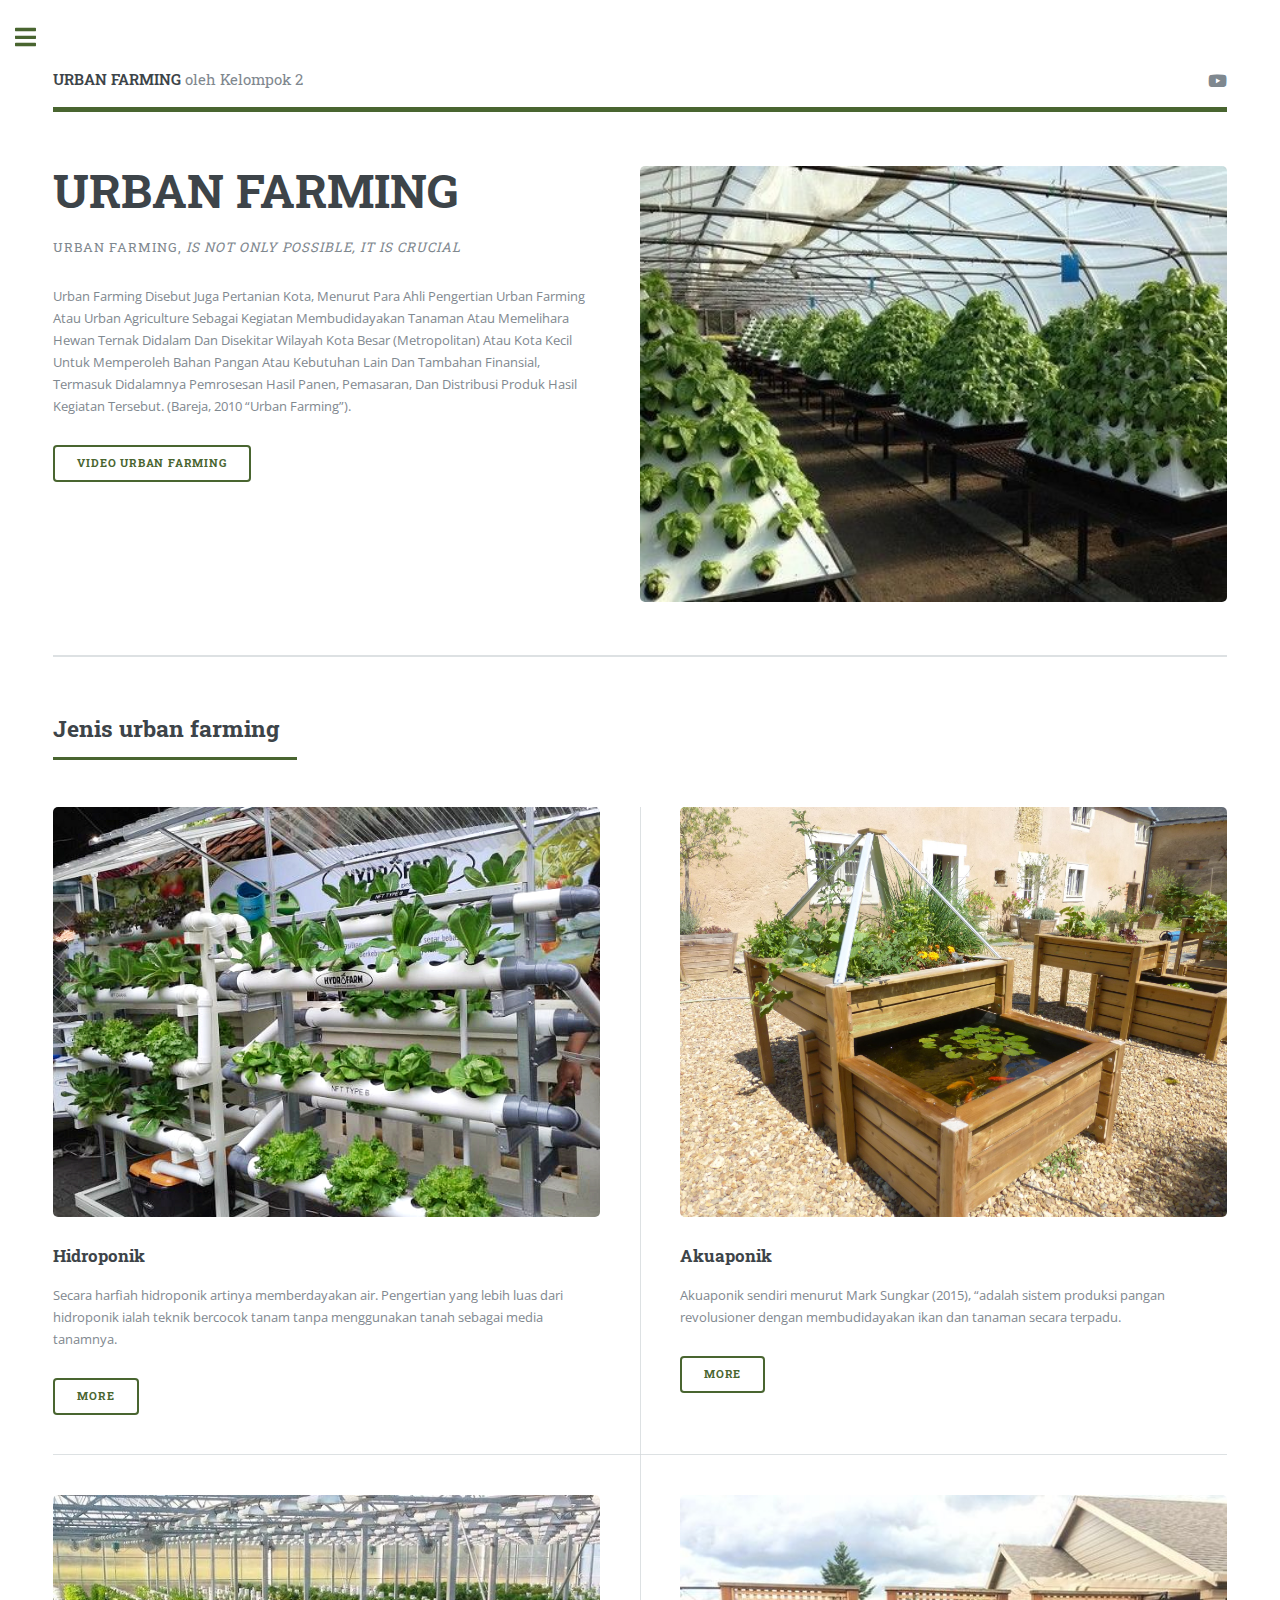
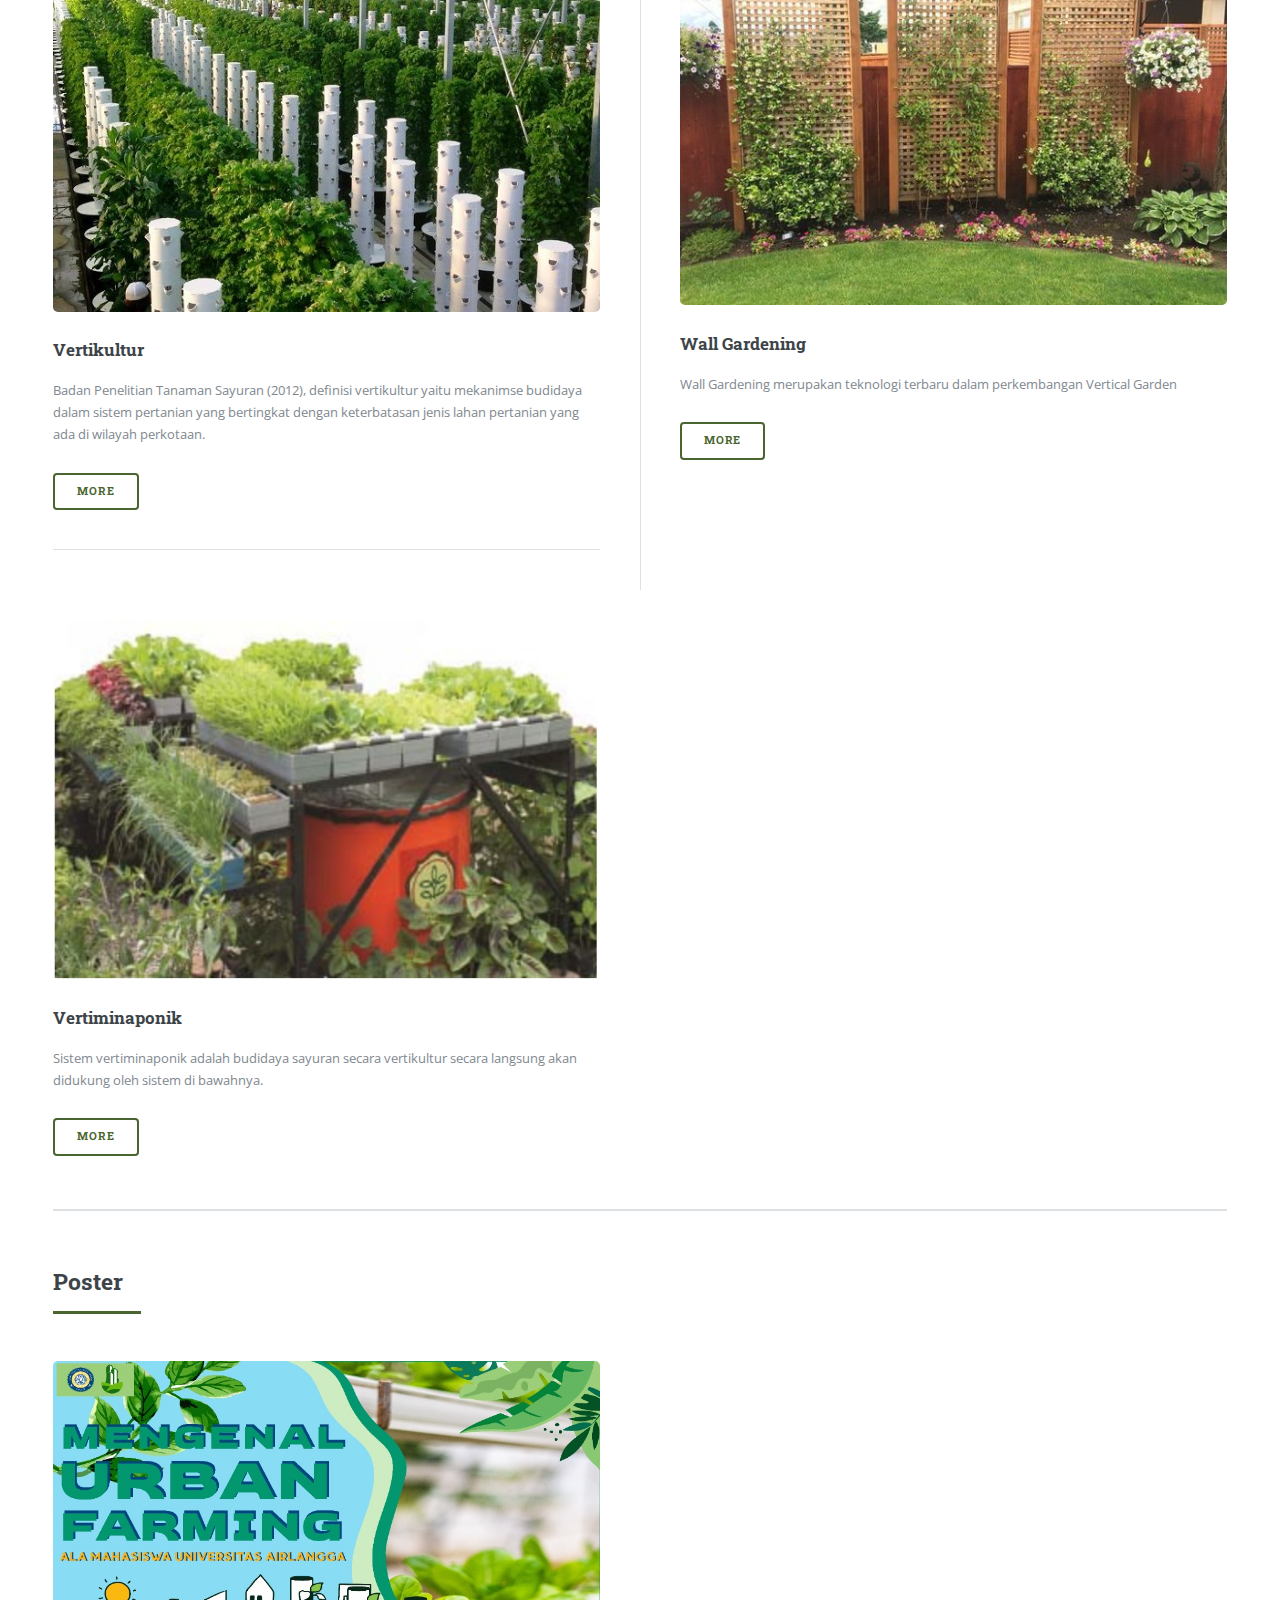
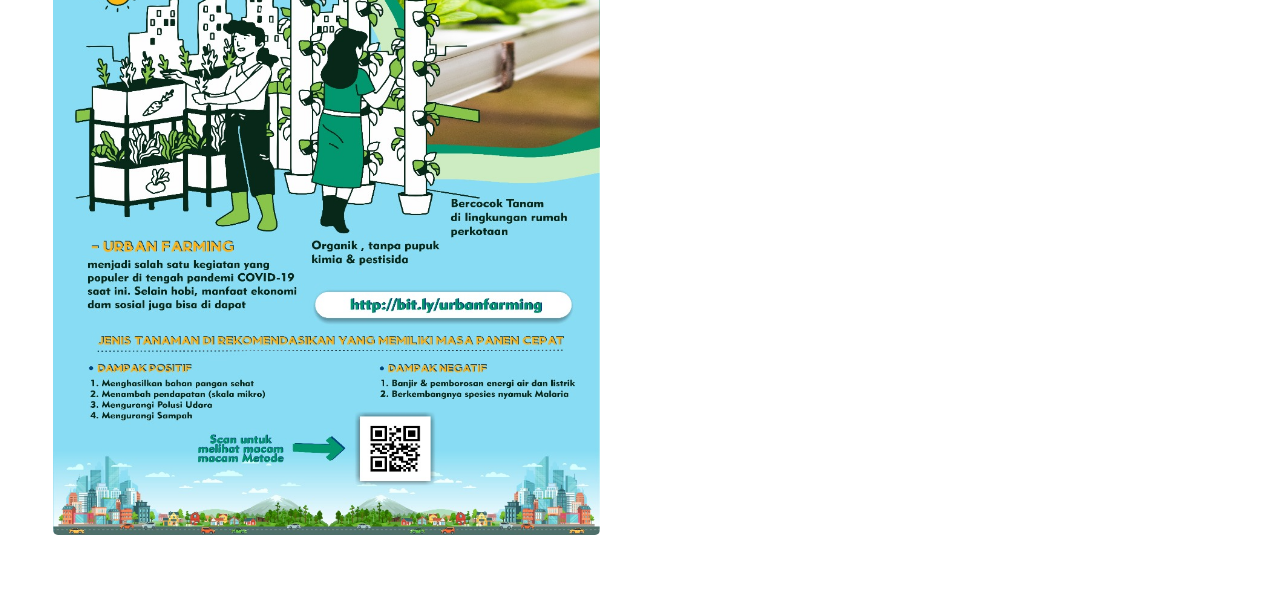
<file: index.html>
<!DOCTYPE HTML>
<!--
	Editorial by HTML5 UP
	html5up.net | @ajlkn
	Free for personal and commercial use under the CCA 3.0 license (html5up.net/license)
-->
<html>
	<head>
		<title>URBAN FARMING</title>
		<meta charset="utf-8" />
		<meta name="viewport" content="width=device-width, initial-scale=1, user-scalable=no" />
		<link rel="stylesheet" href="assets/css/main.css" />
	</head>
	<body class="is-preload">

		<!-- Wrapper -->
			<div id="wrapper">

				<!-- Main -->
					<div id="main">
						<div class="inner">

							<!-- Header -->
								<header id="header">
									<a href="index.html" class="logo"><strong>URBAN FARMING</strong> oleh Kelompok 2</a>
									<ul class="icons">
										<li><a href="https://www.youtube.com/watch?v=4r1KFYt5RLw" class="icon brands fa-youtube"><span class="label">Youtube</span></a></li>
									</ul>
								</header>

							<!-- Banner -->
								<section id="banner">
									<div class="content">
										<header>
											<h1>URBAN FARMING</h1>
											<p>Urban Farming, <i>Is Not Only Possible, It Is Crucial</i></p>
										</header>
										<p>Urban Farming Disebut Juga Pertanian Kota, Menurut Para Ahli Pengertian Urban Farming Atau Urban Agriculture Sebagai Kegiatan Membudidayakan Tanaman Atau Memelihara Hewan Ternak Didalam Dan Disekitar Wilayah Kota Besar (Metropolitan) Atau Kota Kecil Untuk Memperoleh Bahan Pangan Atau Kebutuhan Lain Dan Tambahan Finansial, Termasuk Didalamnya Pemrosesan Hasil Panen, Pemasaran, Dan Distribusi Produk Hasil Kegiatan Tersebut. (Bareja, 2010 “Urban Farming”).</p>
										<ul class="actions">
											<li><a href="https://www.youtube.com/watch?v=4r1KFYt5RLw" class="button big">Video Urban Farming</a></li>
										</ul>
									</div>
									<span class="image object">
										<img src="images/farm.jpg" alt="" />
									</span>
								</section>

							<!-- Section -->
								<section>
									<header class="major">
										<h2>Jenis urban farming</h2>
									</header>
									<div class="posts">
										<article>
											<a href="Hidroponik.html" class="image"><img src="images/hidroponik.png" alt="" /></a>
											<h3>Hidroponik</h3>
											<p>Secara harfiah hidroponik artinya memberdayakan air. Pengertian yang lebih luas dari hidroponik ialah teknik bercocok tanam tanpa menggunakan tanah sebagai media tanamnya.
											</p>
											<ul class="actions">
												<li><a href="Hidroponik.html" class="button">More</a></li>
											</ul>
										</article>
										<article>
											<a href="Akuaponik.html" class="image"><img src="images/akuaponik.jpg" alt="" /></a>
											<h3>Akuaponik</h3>
											<p>Akuaponik sendiri menurut Mark Sungkar (2015), “adalah sistem produksi pangan revolusioner dengan membudidayakan ikan dan tanaman secara terpadu.</p>
											<ul class="actions">
												<li><a href="Akuaponik.html" class="button">More</a></li>
											</ul>
										</article>
										<article>
											<a href="Vertikultur.html" class="image"><img src="images/vertikultur.jpg" alt="" /></a>
											<h3>Vertikultur</h3>
											<p>Badan Penelitian Tanaman Sayuran (2012), definisi vertikultur yaitu mekanimse budidaya 
												dalam sistem pertanian yang bertingkat dengan keterbatasan jenis lahan pertanian yang 
												ada di wilayah perkotaan.</p>
											<ul class="actions">
												<li><a href="Vertikultur.html" class="button">More</a></li>
											</ul>
										</article>
										<article>
											<a href="Wall Gardening.html" class="image"><img src="images/wall gardening.jpg" alt="" /></a>
											<h3>Wall Gardening</h3>
											<p>Wall Gardening merupakan teknologi terbaru dalam perkembangan Vertical Garden  </p>
											<ul class="actions">
												<li><a href="Wall Gardening.html" class="button">More</a></li>
											</ul>
										</article>
										<article>
											<a href="Vertiminaponik.html" class="image"><img src="images/vertiminaponik.jpg" alt="" /></a>
											<h3>Vertiminaponik</h3>
											<p> Sistem vertiminaponik adalah budidaya sayuran secara vertikultur secara langsung 
												akan didukung oleh sistem di bawahnya.</p>
											<ul class="actions">
												<li><a href="Vertiminaponik.html" class="button">More</a></li>
											</ul>
										</article>
									</div>
								</section>
								<!--AR-->
								<section>
									<header class="major">
										<h2>Poster</h2>
									</header>
									<div class="posts">
										<article>
											<a href="#" class="image"><img src="images/WhatsApp Image 2022-01-09 at 11.40.48 PM.jpeg" alt="" /></a>
										</article>	
									</div>
								</section>

						</div>
					</div>

				<!-- Sidebar -->
					<div id="sidebar">
						<div class="inner">
							<!-- Menu -->
								<nav id="menu">
									<header class="major">
										<h2>Menu</h2>
									</header>
									<ul>
										<li><a href="index.html">Beranda</a></li>
										<li>
											<span class="opener">Jenis Urban Farming</span>
											<ul>
												<li><a href="Hidroponik.html">Hidroponik</a></li>
												<li><a href="Akuaponik.html">Akuaponik</a></li>
												<li><a href="Vertikultur.html">Vertikultur</a></li>
												<li><a href="Wall Gardening.html">Wall Gardening</a></li>
												<li><a href="Vertiminaponik.html">Vertiminaponik</a></li>
											</ul>
										</li>
										<li><a href="AR.html">Augmented Reality</a></li>
									</ul>
								</nav>

							<!-- Section -->
								<section>
									<header class="major">
										<h2>Tentang kami</h2>
									</header>
									<p>Andika Surya Rahmad (152011513034)</p>
									<p>Rizky Haris Febryansa (152011513035)</p>
									<p>Mahrita Syavira R. (152011513039)</p>
									<p>Bagus Budi Widyanto (152011513040)</p>
									<p>Alisa Qathrunnada S. (152011513043)</p>
									<p>Afif Raihan Zahra (152011513046)</p>
									<p>Rugayyah Syadziliyah S. (152011513051)</p>
									<p>Ari Lathifatul Chusna (152011513053)</p>
									<p>Muhammad Ary F. Z. (152011513058)</p>
									<p>Diva Maharani P. (152011513059)</p>
									<br>
									<ul class="contact">
										<li class="icon solid fa-envelope"><a href="http://si.vokasi.unair.ac.id/
											">http://si.vokasi.unair.ac.id/</a></li>
										<li class="icon solid fa-phone">(031) 5033869</li>
										<li class="icon solid fa-home">Jl. Airlangga No.4 - 6, Airlangga, Kec. Gubeng, Kota SBY, Jawa Timur 60115<br />
									</ul>
								</section>

							<!-- Footer -->
								<footer id="footer">
									<p class="copyright">&copy; urban farming oleh kelompok 2</p>
								</footer>

						</div>
					</div>

			</div>

		<!-- Scripts -->
			<script src="assets/js/jquery.min.js"></script>
			<script src="assets/js/browser.min.js"></script>
			<script src="assets/js/breakpoints.min.js"></script>
			<script src="assets/js/util.js"></script>
			<script src="assets/js/main.js"></script>

	</body>
</html>
</file>
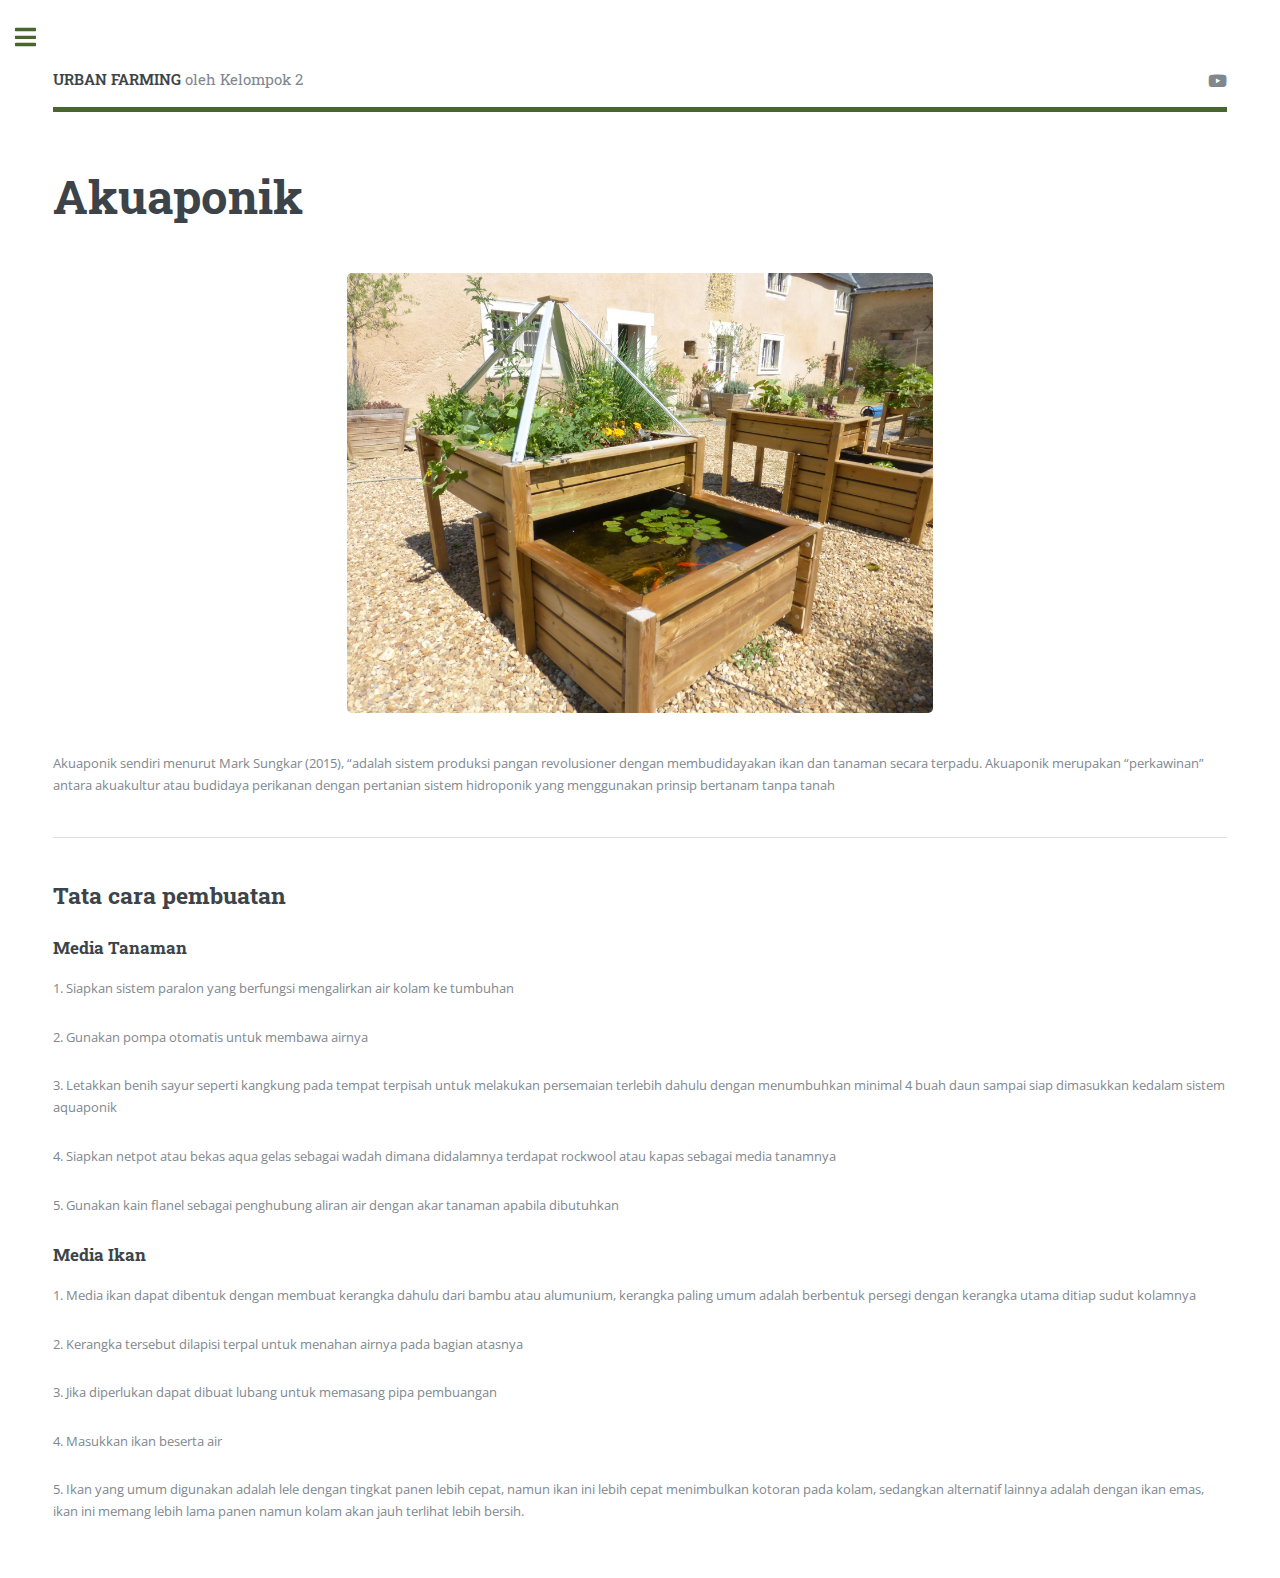
<file: Akuaponik.html>
<!DOCTYPE HTML>
<!--
	Editorial by HTML5 UP
	html5up.net | @ajlkn
	Free for personal and commercial use under the CCA 3.0 license (html5up.net/license)
-->
<html>
	<head>
		<title>URBAN FARMING</title>
		<meta charset="utf-8" />
		<meta name="viewport" content="width=device-width, initial-scale=1, user-scalable=no" />
		<link rel="stylesheet" href="assets/css/main.css" />
	</head>
	<body class="is-preload">

		<!-- Wrapper -->
			<div id="wrapper">

				<!-- Main -->
					<div id="main">
						<div class="inner">

							<!-- Header -->
							<header id="header">
								<a href="index.html" class="logo"><strong>URBAN FARMING</strong> oleh Kelompok 2</a>
								<ul class="icons">
									<li><a href="https://www.youtube.com/watch?v=4r1KFYt5RLw" class="icon brands fa-youtube"><span class="label">Youtube</span></a></li>
								</ul>
							</header>

							<!-- Content -->
								<section>
									<header class="main">
										<h1>Akuaponik</h1>
									</header>
									<center>
									<span class="image main"><img src="images/akuaponik.jpg" alt="" /></span>
								</center>
									<p>
                                        Akuaponik sendiri menurut Mark Sungkar (2015), “adalah sistem produksi pangan revolusioner dengan 
                                        membudidayakan ikan dan tanaman secara terpadu. Akuaponik merupakan “perkawinan” antara akuakultur atau 
                                        budidaya perikanan dengan pertanian sistem hidroponik yang menggunakan prinsip bertanam tanpa tanah</p>
									
                                    <hr class="major" />

									<h2>Tata cara pembuatan</h2>
                                    <h3>Media Tanaman</h3>
									<p>1. Siapkan sistem paralon yang berfungsi mengalirkan air kolam ke tumbuhan</p>
                                    <p>2. Gunakan pompa otomatis untuk membawa airnya</p>
                                    <p>3. Letakkan benih sayur seperti kangkung pada tempat terpisah untuk melakukan persemaian terlebih dahulu dengan menumbuhkan minimal 4 buah daun sampai siap dimasukkan kedalam sistem aquaponik</p>
                                    <p>4. Siapkan netpot atau bekas aqua gelas sebagai wadah dimana didalamnya terdapat rockwool atau kapas sebagai media tanamnya</p>
                                    <p>5. Gunakan kain flanel sebagai penghubung aliran air dengan akar tanaman apabila dibutuhkan</p>

                                    <h3>Media Ikan</h3>
                                    <p>1. Media ikan dapat dibentuk dengan
                                        membuat kerangka dahulu dari
                                        bambu atau alumunium, kerangka
                                        paling umum adalah berbentuk
                                        persegi dengan kerangka utama
                                        ditiap sudut kolamnya
                                    </p>
                                    <p>2. Kerangka tersebut dilapisi terpal
                                        untuk menahan airnya pada bagian
                                        atasnya
                                    </p>
                                    <p>3. Jika diperlukan dapat dibuat lubang
                                        untuk memasang pipa pembuangan
                                    </p>
                                    <p>4. Masukkan ikan beserta air</p>
                                    <p>5. Ikan yang umum digunakan adalah
                                        lele dengan tingkat panen lebih cepat,
                                        namun ikan ini lebih cepat
                                        menimbulkan kotoran pada kolam,
                                        sedangkan alternatif lainnya adalah
                                        dengan ikan emas, ikan ini memang
                                        lebih lama panen namun kolam akan
                                        jauh terlihat lebih bersih.</p>
								</section>

						</div>
					</div>

				<!-- Sidebar -->
				<div id="sidebar">
					<div class="inner">
						<!-- Menu -->
							<nav id="menu">
								<header class="major">
									<h2>Menu</h2>
								</header>
								<ul>
									<li><a href="index.html">Beranda</a></li>
									<li>
										<span class="opener">Jenis Urban Farming</span>
										<ul>
											<li><a href="Hidroponik.html">Hidroponik</a></li>
											<li><a href="Akuaponik.html">Akuaponik</a></li>
											<li><a href="Vertikultur.html">Vertikultur</a></li>
											<li><a href="Wall Gardening.html">Wall Gardening</a></li>
											<li><a href="Vertiminaponik.html">Vertiminaponik</a></li>
										</ul>
									</li>
									<li><a href="AR.html">Augmented Reality</a></li>
								</ul>
							</nav>
							
							<!-- Section -->
							<section>
								<header class="major">
									<h2>Tentang kami</h2>
								</header>
								<p>Andika Surya Rahmad (152011513034)</p>
								<p>Rizky Haris Febryansa (152011513035)</p>
								<p>Mahrita Syavira R. (152011513039)</p>
								<p>Bagus Budi Widyanto (152011513040)</p>
								<p>Alisa Qathrunnada S. (152011513043)</p>
								<p>Afif Raihan Zahra (152011513046)</p>
								<p>Rugayyah Syadziliyah S. (152011513051)</p>
								<p>Ari Lathifatul Chusna (152011513053)</p>
								<p>Muhammad Ary F. Z. (152011513058)</p>
								<p>Diva Maharani P. (152011513059)</p>
								<br>
								<ul class="contact">
									<li class="icon solid fa-envelope"><a href="http://si.vokasi.unair.ac.id/
										">http://si.vokasi.unair.ac.id/</a></li>
									<li class="icon solid fa-phone">(031) 5033869</li>
									<li class="icon solid fa-home">Jl. Airlangga No.4 - 6, Airlangga, Kec. Gubeng, Kota SBY, Jawa Timur 60115<br />
								</ul>
							</section>

						<!-- Footer -->
							<footer id="footer">
								<p class="copyright">&copy; urban farming oleh kelompok 2</p>
							</footer>

					</div>
				</div>

		</div>

	<!-- Scripts -->
		<script src="assets/js/jquery.min.js"></script>
		<script src="assets/js/browser.min.js"></script>
		<script src="assets/js/breakpoints.min.js"></script>
		<script src="assets/js/util.js"></script>
		<script src="assets/js/main.js"></script>

</body>
</html>
</file>
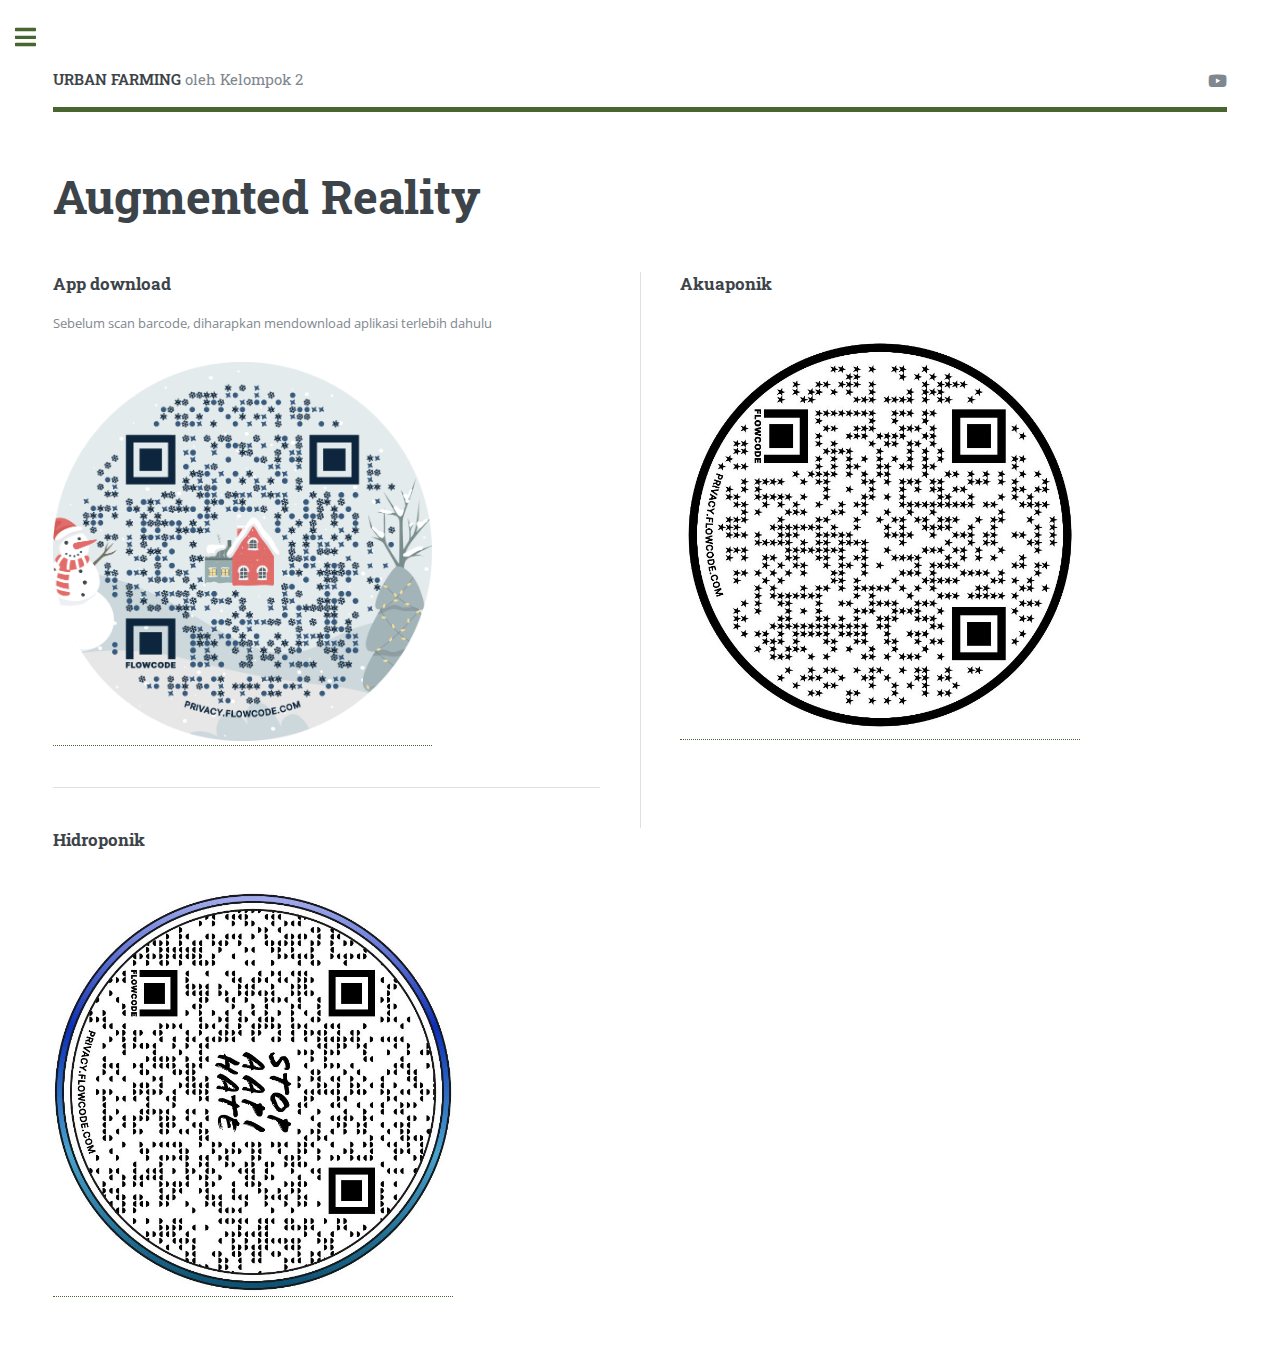
<file: AR.html>
<!DOCTYPE HTML>
<!--
	Editorial by HTML5 UP
	html5up.net | @ajlkn
	Free for personal and commercial use under the CCA 3.0 license (html5up.net/license)
-->
<html>
	<head>
		<title>URBAN FARMING</title>
		<meta charset="utf-8" />
		<meta name="viewport" content="width=device-width, initial-scale=1, user-scalable=no" />
		<link rel="stylesheet" href="assets/css/main.css" />
	</head>
	<body class="is-preload">

		<!-- Wrapper -->
			<div id="wrapper">

				<!-- Main -->
					<div id="main">
						<div class="inner">

							<!-- Header -->
							<header id="header">
								<a href="index.html" class="logo"><strong>URBAN FARMING</strong> oleh Kelompok 2</a>
								<ul class="icons">
									<li><a href="https://www.youtube.com/watch?v=4r1KFYt5RLw" class="icon brands fa-youtube"><span class="label">Youtube</span></a></li>
								</ul>
							</header>

							<!-- Section -->
								<section>
									<header class="main">
										<h1>Augmented Reality</h1>
										<br/>
									</header>
									<div class="posts">
										<article>
											<h3><a href="https://flowcode.com/p/VG7S6D0nq">App download</a></h3>
											<p>Sebelum scan barcode, diharapkan mendownload aplikasi terlebih dahulu</p>
											<a href="https://flowcode.com/p/VG7S6D0nq"><img src="images/App AR Urban Farming.png" alt="Image" height="379"
													width="379" /></a>
													</article>
										</article>
										<article>
											<h3><a href="https://flowcode.com/p/VG7S6D0nq">Akuaponik</a></h3>
											<br/>
											<a href="https://flowcode.com/p/VG7S6D0nq"><img src="images/Aquaponik-1.jpg" alt="Image" height="400"
													width="400" /></a>
										
										</article>
										<article>
											<h3><a href="https://flowcode.com/p/VG7S6D0nq">Hidroponik</a></h3>
											<br/>
											<a href="https://flowcode.com/p/VG7S6D0nq"><img src="images/Hidropronik-2.jpg" alt="Image" height="400"
													width="400" /></a>
										
										</article>
									</div>
								</section>
						</div>
					</div>

				<!-- Sidebar -->
					<div id="sidebar">
						<div class="inner">
							<!-- Menu -->
								<nav id="menu">
									<header class="major">
										<h2>Menu</h2>
									</header>
									<ul>
										<li><a href="index.html">Beranda</a></li>
										<li>
											<span class="opener">Jenis Urban Farming</span>
											<ul>
												<li><a href="Hidroponik.html">Hidroponik</a></li>
												<li><a href="Akuaponik.html">Akuaponik</a></li>
												<li><a href="Vertikultur.html">Vertikultur</a></li>
												<li><a href="Wall Gardening.html">Wall Gardening</a></li>
												<li><a href="Vertiminaponik.html">Vertiminaponik</a></li>
											</ul>
										</li>
										<li><a href="AR.html">Augmented Reality</a></li>
									</ul>
								</nav>

							<!-- Section -->
								<section>
									<header class="major">
										<h2>Tentang kami</h2>
									</header>
									<p>Andika Surya Rahmad (152011513034)</p>
									<p>Rizky Haris Febryansa (152011513035)</p>
									<p>Mahrita Syavira R. (152011513039)</p>
									<p>Bagus Budi Widyanto (152011513040)</p>
									<p>Alisa Qathrunnada S. (152011513043)</p>
									<p>Afif Raihan Zahra (152011513046)</p>
									<p>Rugayyah Syadziliyah S. (152011513051)</p>
									<p>Ari Lathifatul Chusna (152011513053)</p>
									<p>Muhammad Ary F. Z. (152011513058)</p>
									<p>Diva Maharani P. (152011513059)</p>
									<br>
									<ul class="contact">
										<li class="icon solid fa-envelope"><a href="http://si.vokasi.unair.ac.id/
											">http://si.vokasi.unair.ac.id/</a></li>
										<li class="icon solid fa-phone">(031) 5033869</li>
										<li class="icon solid fa-home">Jl. Airlangga No.4 - 6, Airlangga, Kec. Gubeng, Kota SBY, Jawa Timur 60115<br />
									</ul>
								</section>

							<!-- Footer -->
								<footer id="footer">
									<p class="copyright">&copy; urban farming oleh kelompok 2</p>
								</footer>

						</div>
					</div>

			</div>

		<!-- Scripts -->
			<script src="assets/js/jquery.min.js"></script>
			<script src="assets/js/browser.min.js"></script>
			<script src="assets/js/breakpoints.min.js"></script>
			<script src="assets/js/util.js"></script>
			<script src="assets/js/main.js"></script>

	</body>
</html>
</file>
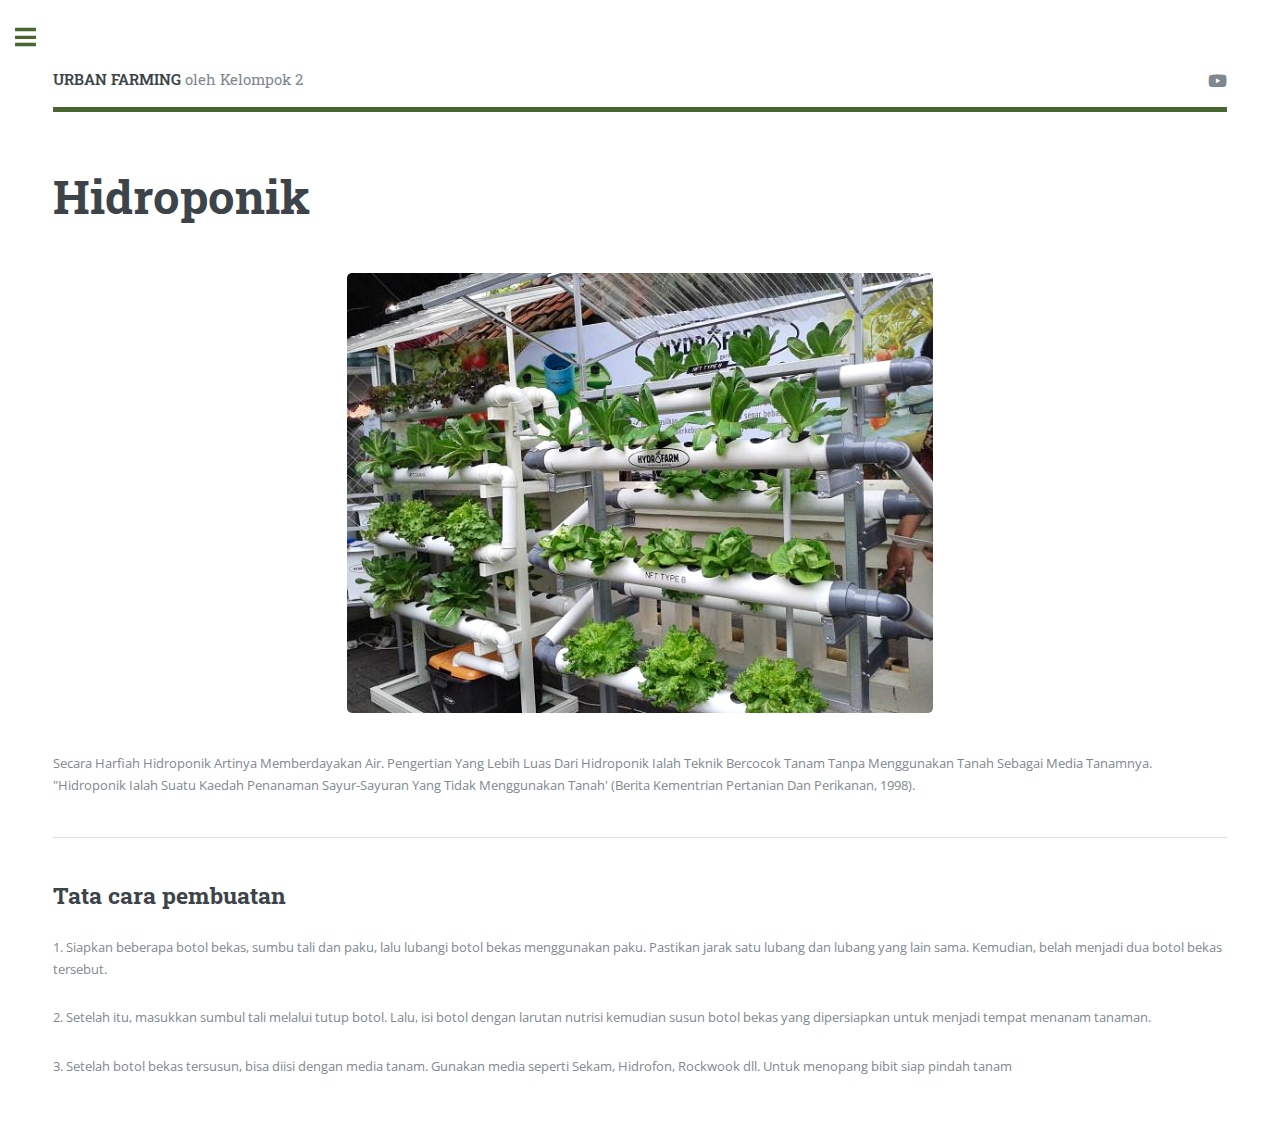
<file: Hidroponik.html>
<!DOCTYPE HTML>
<!--
	Editorial by HTML5 UP
	html5up.net | @ajlkn
	Free for personal and commercial use under the CCA 3.0 license (html5up.net/license)
-->
<html>
	<head>
		<title>URBAN FARMING</title>
		<meta charset="utf-8" />
		<meta name="viewport" content="width=device-width, initial-scale=1, user-scalable=no" />
		<link rel="stylesheet" href="assets/css/main.css" />
	</head>
	<body class="is-preload">

		<!-- Wrapper -->
			<div id="wrapper">

				<!-- Main -->
					<div id="main">
						<div class="inner">

							<!-- Header -->
							<header id="header">
								<a href="index.html" class="logo"><strong>URBAN FARMING</strong> oleh Kelompok 2</a>
								<ul class="icons">
									<li><a href="https://www.youtube.com/watch?v=4r1KFYt5RLw" class="icon brands fa-youtube"><span class="label">Youtube</span></a></li>
								</ul>
							</header>

							<!-- Content -->
								<section>
									<header class="main">
										<h1>Hidroponik</h1>
									</header>
									<center>
									<span class="image main"><img src="images/hidroponik.png" alt="" /></span>
								</center>
									<p>Secara Harfiah Hidroponik Artinya Memberdayakan Air. Pengertian Yang Lebih Luas Dari Hidroponik Ialah Teknik Bercocok Tanam Tanpa Menggunakan Tanah Sebagai Media Tanamnya. "Hidroponik Ialah Suatu Kaedah Penanaman Sayur-Sayuran Yang Tidak Menggunakan Tanah' (Berita Kementrian Pertanian Dan Perikanan, 1998).</p>
									
                                    <hr class="major" />

									<h2>Tata cara pembuatan</h2>
									<p>1. Siapkan beberapa botol bekas, sumbu tali dan paku, lalu lubangi botol bekas menggunakan paku. 
                                        Pastikan jarak satu lubang dan lubang yang lain sama. Kemudian, belah menjadi dua botol bekas tersebut.</p>
									<p>2. Setelah itu, masukkan sumbul tali melalui tutup botol. Lalu, isi botol dengan larutan nutrisi
                                        kemudian susun botol bekas yang dipersiapkan untuk menjadi tempat menanam tanaman.</p>
                                    <p>3. Setelah botol bekas tersusun, bisa diisi dengan media tanam. Gunakan media seperti Sekam, Hidrofon, 
                                        Rockwook dll. Untuk menopang bibit siap pindah tanam</p>
								</section>

						</div>
					</div>

				<!-- Sidebar -->
				<div id="sidebar">
					<div class="inner">
						<!-- Menu -->
							<nav id="menu">
								<header class="major">
									<h2>Menu</h2>
								</header>
								<ul>
									<li><a href="index.html">Beranda</a></li>
									<li>
										<span class="opener">Jenis Urban Farming</span>
										<ul>
											<li><a href="Hidroponik.html">Hidroponik</a></li>
											<li><a href="Akuaponik.html">Akuaponik</a></li>
											<li><a href="Vertikultur.html">Vertikultur</a></li>
											<li><a href="Wall Gardening.html">Wall Gardening</a></li>
											<li><a href="Vertiminaponik.html">Vertiminaponik</a></li>
										</ul>
									</li>
									<li><a href="AR.html">Augmented Reality</a></li>
								</ul>
							</nav>

							
							<!-- Section -->
							<section>
								<header class="major">
									<h2>Tentang kami</h2>
								</header>
								<p>Andika Surya Rahmad (152011513034)</p>
								<p>Rizky Haris Febryansa (152011513035)</p>
								<p>Mahrita Syavira R. (152011513039)</p>
								<p>Bagus Budi Widyanto (152011513040)</p>
								<p>Alisa Qathrunnada S. (152011513043)</p>
								<p>Afif Raihan Zahra (152011513046)</p>
								<p>Rugayyah Syadziliyah S. (152011513051)</p>
								<p>Ari Lathifatul Chusna (152011513053)</p>
								<p>Muhammad Ary F. Z. (152011513058)</p>
								<p>Diva Maharani P. (152011513059)</p>
								<br>
								<ul class="contact">
									<li class="icon solid fa-envelope"><a href="http://si.vokasi.unair.ac.id/
										">http://si.vokasi.unair.ac.id/</a></li>
									<li class="icon solid fa-phone">(031) 5033869</li>
									<li class="icon solid fa-home">Jl. Airlangga No.4 - 6, Airlangga, Kec. Gubeng, Kota SBY, Jawa Timur 60115<br />
								</ul>
							</section>

						<!-- Footer -->
							<footer id="footer">
								<p class="copyright">&copy; urban farming oleh kelompok 2</p>
							</footer>

					</div>
				</div>

		</div>

	<!-- Scripts -->
		<script src="assets/js/jquery.min.js"></script>
		<script src="assets/js/browser.min.js"></script>
		<script src="assets/js/breakpoints.min.js"></script>
		<script src="assets/js/util.js"></script>
		<script src="assets/js/main.js"></script>

</body>
</html>
</file>
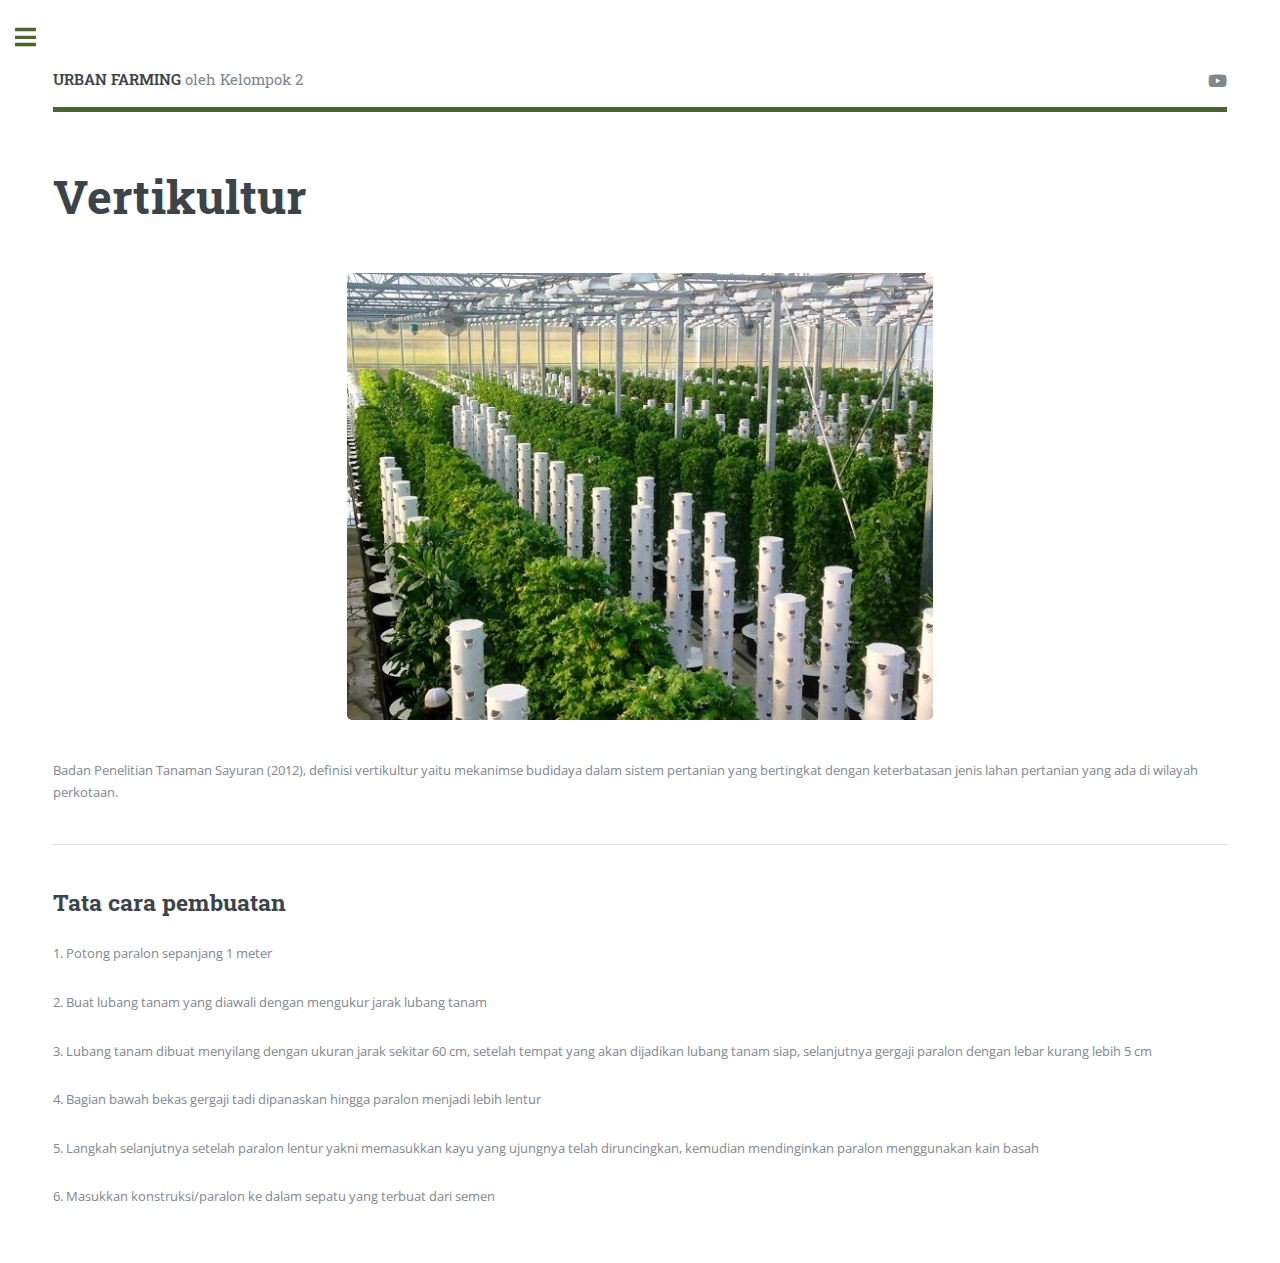
<file: Vertikultur.html>
<!DOCTYPE HTML>
<!--
	Editorial by HTML5 UP
	html5up.net | @ajlkn
	Free for personal and commercial use under the CCA 3.0 license (html5up.net/license)
-->
<html>
	<head>
		<title>URBAN FARMING</title>
		<meta charset="utf-8" />
		<meta name="viewport" content="width=device-width, initial-scale=1, user-scalable=no" />
		<link rel="stylesheet" href="assets/css/main.css" />
	</head>
	<body class="is-preload">

		<!-- Wrapper -->
			<div id="wrapper">

				<!-- Main -->
					<div id="main">
						<div class="inner">

							<!-- Header -->
							<header id="header">
								<a href="index.html" class="logo"><strong>URBAN FARMING</strong> oleh Kelompok 2</a>
								<ul class="icons">
									<li><a href="https://www.youtube.com/watch?v=4r1KFYt5RLw" class="icon brands fa-youtube"><span class="label">Youtube</span></a></li>
								</ul>
							</header>
							<!-- Content -->
								<section>
									<header class="main">
										<h1>Vertikultur</h1>
									</header>
									<center>
									<span class="image main"><img src="images/vertikultur.jpg" alt="" /></span>
								</center>
									<p>Badan Penelitian Tanaman Sayuran (2012), definisi vertikultur yaitu mekanimse budidaya dalam sistem pertanian yang bertingkat dengan keterbatasan jenis lahan pertanian yang ada di wilayah perkotaan.</p>
                                    
                                    <hr class="major" />

									<h2>Tata cara pembuatan</h2>
									<p>1. Potong paralon sepanjang 1 meter</p>
                                    <p>2. Buat lubang tanam yang diawali dengan mengukur jarak lubang tanam</p>
                                    <p>3. Lubang tanam dibuat menyilang dengan ukuran jarak sekitar 60 cm, setelah tempat yang akan dijadikan lubang tanam siap, selanjutnya gergaji paralon dengan lebar kurang lebih 5 cm</p>
                                    <p>4. Bagian bawah bekas gergaji tadi dipanaskan hingga paralon menjadi lebih lentur</p>
                                    <p>5. Langkah selanjutnya setelah paralon lentur yakni memasukkan kayu yang ujungnya telah diruncingkan, kemudian mendinginkan paralon menggunakan kain basah</p>
                                    <p>6. Masukkan konstruksi/paralon ke dalam sepatu yang terbuat dari semen</p>
								</section>

						</div>
					</div>

				<!-- Sidebar -->
				<div id="sidebar">
					<div class="inner">
						<!-- Menu -->
							<nav id="menu">
								<header class="major">
									<h2>Menu</h2>
								</header>
								<ul>
									<li><a href="index.html">Beranda</a></li>
									<li>
										<span class="opener">Jenis Urban Farming</span>
										<ul>
											<li><a href="Hidroponik.html">Hidroponik</a></li>
											<li><a href="Akuaponik.html">Akuaponik</a></li>
											<li><a href="Vertikultur.html">Vertikultur</a></li>
											<li><a href="Wall Gardening.html">Wall Gardening</a></li>
											<li><a href="Vertiminaponik.html">Vertiminaponik</a></li>
										</ul>
									</li>
									<li><a href="AR.html">Augmented Reality</a></li>
								</ul>
							</nav>

							
							<!-- Section -->
							<section>
								<header class="major">
									<h2>Tentang kami</h2>
								</header>
								<p>Andika Surya Rahmad (152011513034)</p>
								<p>Rizky Haris Febryansa (152011513035)</p>
								<p>Mahrita Syavira R. (152011513039)</p>
								<p>Bagus Budi Widyanto (152011513040)</p>
								<p>Alisa Qathrunnada S. (152011513043)</p>
								<p>Afif Raihan Zahra (152011513046)</p>
								<p>Rugayyah Syadziliyah S. (152011513051)</p>
								<p>Ari Lathifatul Chusna (152011513053)</p>
								<p>Muhammad Ary F. Z. (152011513058)</p>
								<p>Diva Maharani P. (152011513059)</p>
								<br>
								<ul class="contact">
									<li class="icon solid fa-envelope"><a href="http://si.vokasi.unair.ac.id/
										">http://si.vokasi.unair.ac.id/</a></li>
									<li class="icon solid fa-phone">(031) 5033869</li>
									<li class="icon solid fa-home">Jl. Airlangga No.4 - 6, Airlangga, Kec. Gubeng, Kota SBY, Jawa Timur 60115<br />
								</ul>
							</section>

						<!-- Footer -->
							<footer id="footer">
								<p class="copyright">&copy; urban farming oleh kelompok 2</p>
							</footer>

					</div>
				</div>

		</div>

	<!-- Scripts -->
		<script src="assets/js/jquery.min.js"></script>
		<script src="assets/js/browser.min.js"></script>
		<script src="assets/js/breakpoints.min.js"></script>
		<script src="assets/js/util.js"></script>
		<script src="assets/js/main.js"></script>

</body>
</html>
</file>
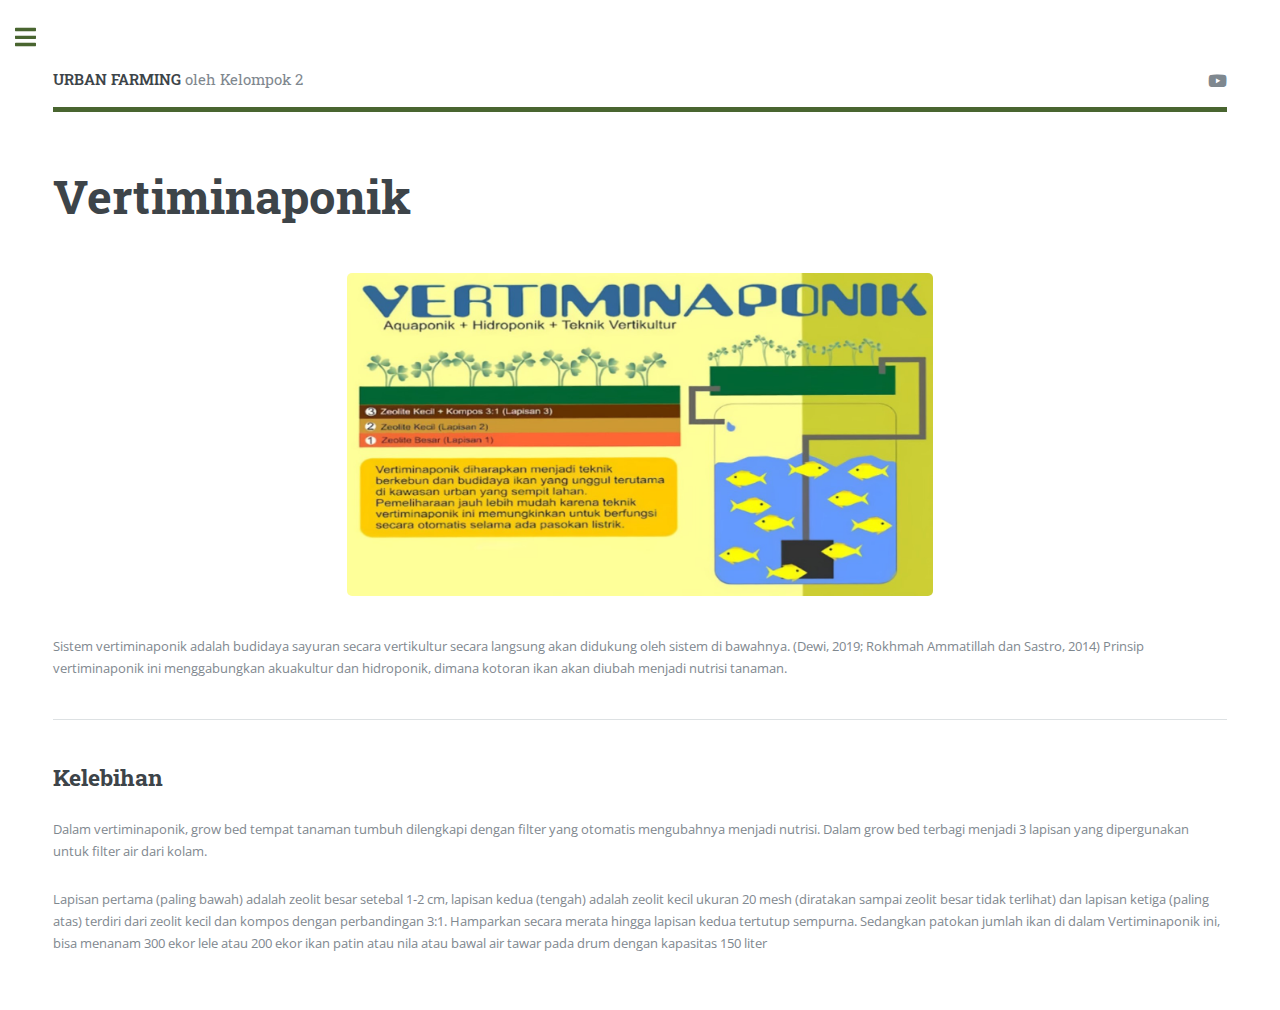
<file: Vertiminaponik.html>
<!DOCTYPE HTML>
<!--
	Editorial by HTML5 UP
	html5up.net | @ajlkn
	Free for personal and commercial use under the CCA 3.0 license (html5up.net/license)
-->
<html>
	<head>
		<title>URBAN FARMING</title>
		<meta charset="utf-8" />
		<meta name="viewport" content="width=device-width, initial-scale=1, user-scalable=no" />
		<link rel="stylesheet" href="assets/css/main.css" />
	</head>
	<body class="is-preload">

		<!-- Wrapper -->
			<div id="wrapper">

				<!-- Main -->
					<div id="main">
						<div class="inner">

							<!-- Header -->
							<header id="header">
								<a href="index.html" class="logo"><strong>URBAN FARMING</strong> oleh Kelompok 2</a>
								<ul class="icons">
									<li><a href="https://www.youtube.com/watch?v=4r1KFYt5RLw" class="icon brands fa-youtube"><span class="label">Youtube</span></a></li>
								</ul>
							</header>

							<!-- Content -->
								<section>
									<header class="main">
										<h1>Vertiminaponik</h1>
									</header>
								<center>
									<span class="image main"><img src="images/verti.jpg" alt="" /></span>
								</center>
									<p>Sistem vertiminaponik adalah budidaya sayuran
                                        secara vertikultur secara langsung akan didukung oleh sistem di bawahnya. (Dewi, 2019; Rokhmah
                                        Ammatillah dan Sastro, 2014)
                                        Prinsip vertiminaponik ini menggabungkan akuakultur dan hidroponik, dimana kotoran ikan akan diubah menjadi nutrisi tanaman. </p>
                                    
                                    <hr class="major" />

									<h2>Kelebihan</h2>
									<p>Dalam vertiminaponik, grow bed tempat tanaman tumbuh dilengkapi dengan filter yang otomatis mengubahnya menjadi nutrisi. Dalam grow bed terbagi menjadi 3 lapisan yang dipergunakan untuk filter air dari kolam.<p>
                                    <p>Lapisan pertama (paling bawah) adalah zeolit besar setebal 1-2 cm, lapisan kedua (tengah) adalah zeolit kecil ukuran 20 mesh (diratakan sampai zeolit besar tidak terlihat) dan lapisan ketiga (paling atas) terdiri dari zeolit kecil dan kompos dengan perbandingan 3:1. Hamparkan secara merata hingga lapisan kedua tertutup sempurna.
                                        Sedangkan patokan jumlah ikan di dalam Vertiminaponik ini, bisa menanam 300 ekor lele atau 200 ekor ikan patin atau nila atau bawal air tawar pada drum dengan kapasitas 150 liter</p>
								</section>

						</div>
					</div>

				<!-- Sidebar -->
				<div id="sidebar">
					<div class="inner">
						<!-- Menu -->
							<nav id="menu">
								<header class="major">
									<h2>Menu</h2>
								</header>
								<ul>
									<li><a href="index.html">Beranda</a></li>
									<li>
										<span class="opener">Jenis Urban Farming</span>
										<ul>
											<li><a href="Hidroponik.html">Hidroponik</a></li>
											<li><a href="Akuaponik.html">Akuaponik</a></li>
											<li><a href="Vertikultur.html">Vertikultur</a></li>
											<li><a href="Wall Gardening.html">Wall Gardening</a></li>
											<li><a href="Vertiminaponik.html">Vertiminaponik</a></li>
										</ul>
									</li>
									<li><a href="AR.html">Augmented Reality</a></li>
								</ul>
							</nav>

							
							<!-- Section -->
							<section>
								<header class="major">
									<h2>Tentang kami</h2>
								</header>
								<p>Andika Surya Rahmad (152011513034)</p>
								<p>Rizky Haris Febryansa (152011513035)</p>
								<p>Mahrita Syavira R. (152011513039)</p>
								<p>Bagus Budi Widyanto (152011513040)</p>
								<p>Alisa Qathrunnada S. (152011513043)</p>
								<p>Afif Raihan Zahra (152011513046)</p>
								<p>Rugayyah Syadziliyah S. (152011513051)</p>
								<p>Ari Lathifatul Chusna (152011513053)</p>
								<p>Muhammad Ary F. Z. (152011513058)</p>
								<p>Diva Maharani P. (152011513059)</p>
								<br>
								<ul class="contact">
									<li class="icon solid fa-envelope"><a href="http://si.vokasi.unair.ac.id/
										">http://si.vokasi.unair.ac.id/</a></li>
									<li class="icon solid fa-phone">(031) 5033869</li>
									<li class="icon solid fa-home">Jl. Airlangga No.4 - 6, Airlangga, Kec. Gubeng, Kota SBY, Jawa Timur 60115<br />
								</ul>
							</section>

						<!-- Footer -->
							<footer id="footer">
								<p class="copyright">&copy; urban farming oleh kelompok 2</p>
							</footer>

					</div>
				</div>

		</div>

	<!-- Scripts -->
		<script src="assets/js/jquery.min.js"></script>
		<script src="assets/js/browser.min.js"></script>
		<script src="assets/js/breakpoints.min.js"></script>
		<script src="assets/js/util.js"></script>
		<script src="assets/js/main.js"></script>

</body>
</html>
</file>
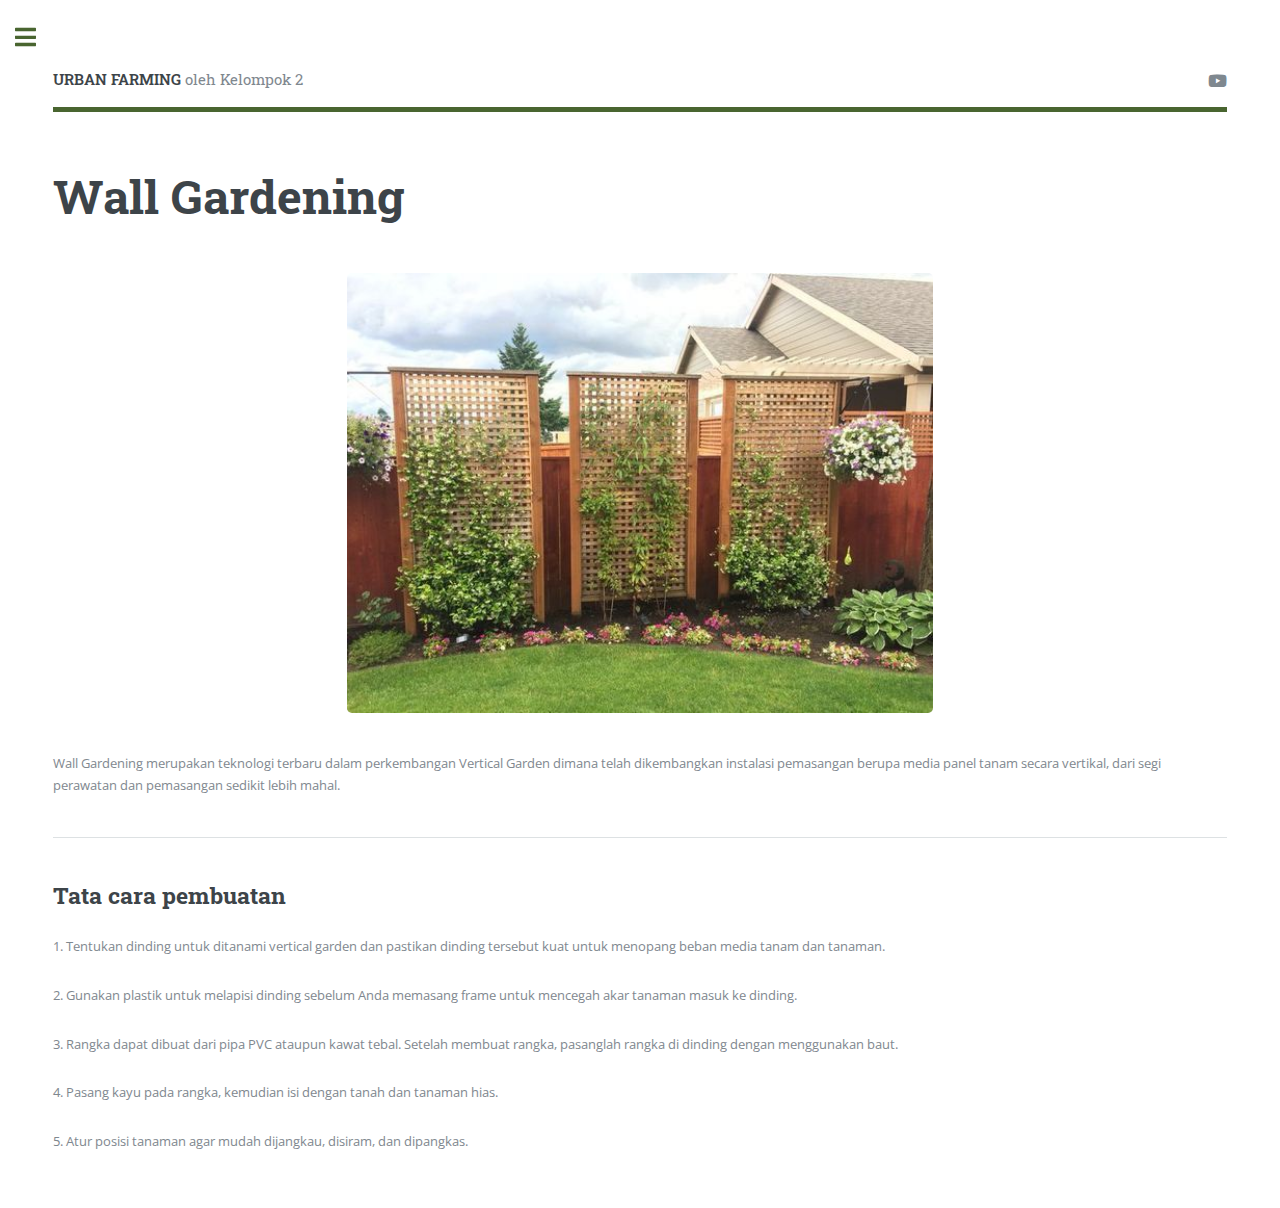
<file: Wall Gardening.html>
<!DOCTYPE HTML>
<!--
	Editorial by HTML5 UP
	html5up.net | @ajlkn
	Free for personal and commercial use under the CCA 3.0 license (html5up.net/license)
-->
<html>
	<head>
		<title>URBAN FARMING</title>
		<meta charset="utf-8" />
		<meta name="viewport" content="width=device-width, initial-scale=1, user-scalable=no" />
		<link rel="stylesheet" href="assets/css/main.css" />
	</head>
	<body class="is-preload">

		<!-- Wrapper -->
			<div id="wrapper">

				<!-- Main -->
					<div id="main">
						<div class="inner">

							<!-- Header -->
							<header id="header">
								<a href="index.html" class="logo"><strong>URBAN FARMING</strong> oleh Kelompok 2</a>
								<ul class="icons">
									<li><a href="https://www.youtube.com/watch?v=4r1KFYt5RLw" class="icon brands fa-youtube"><span class="label">Youtube</span></a></li>
								</ul>
							</header>

							<!-- Content -->
								<section>
									<header class="main">
										<h1>Wall Gardening</h1>
									</header>
								<center>
									<span class="image main"><img src="images/wall gardening.jpg" alt="" /></span>
								</center>
									<p>Wall Gardening merupakan teknologi terbaru dalam perkembangan Vertical Garden dimana
                                        telah dikembangkan instalasi pemasangan berupa media panel tanam secara vertikal, dari
                                        segi perawatan dan pemasangan sedikit lebih mahal. </p>
                                    
                                    <hr class="major" />

									<h2>Tata cara pembuatan</h2>
									<p>1. Tentukan dinding untuk ditanami vertical garden dan pastikan dinding tersebut kuat untuk menopang beban media tanam dan tanaman.</p>
                                    <p>2. Gunakan plastik untuk melapisi dinding sebelum Anda memasang frame untuk mencegah akar tanaman masuk ke dinding.</p>
                                    <p>3. Rangka dapat dibuat dari pipa PVC ataupun kawat tebal. Setelah membuat rangka, pasanglah rangka di dinding dengan menggunakan baut.</p>
                                    <p>4. Pasang kayu pada rangka, kemudian isi dengan tanah dan tanaman hias.</p>
                                    <p>5. Atur posisi tanaman agar mudah dijangkau, disiram, dan dipangkas.</p>
								</section>

						</div>
					</div>

				<!-- Sidebar -->
				<div id="sidebar">
					<div class="inner">
						<!-- Menu -->
							<nav id="menu">
								<header class="major">
									<h2>Menu</h2>
								</header>
								<ul>
									<li><a href="index.html">Beranda</a></li>
									<li>
										<span class="opener">Jenis Urban Farming</span>
										<ul>
											<li><a href="Hidroponik.html">Hidroponik</a></li>
											<li><a href="Akuaponik.html">Akuaponik</a></li>
											<li><a href="Vertikultur.html">Vertikultur</a></li>
											<li><a href="Wall Gardening.html">Wall Gardening</a></li>
											<li><a href="Vertiminaponik.html">Vertiminaponik</a></li>
										</ul>
									</li>
									<li><a href="AR.html">Augmented Reality</a></li>
								</ul>
							</nav>

						
							<!-- Section -->
							<section>
								<header class="major">
									<h2>Tentang kami</h2>
								</header>
								<p>Andika Surya Rahmad (152011513034)</p>
								<p>Rizky Haris Febryansa (152011513035)</p>
								<p>Mahrita Syavira R. (152011513039)</p>
								<p>Bagus Budi Widyanto (152011513040)</p>
								<p>Alisa Qathrunnada S. (152011513043)</p>
								<p>Afif Raihan Zahra (152011513046)</p>
								<p>Rugayyah Syadziliyah S. (152011513051)</p>
								<p>Ari Lathifatul Chusna (152011513053)</p>
								<p>Muhammad Ary F. Z. (152011513058)</p>
								<p>Diva Maharani P. (152011513059)</p>
								<br>
								<ul class="contact">
									<li class="icon solid fa-envelope"><a href="http://si.vokasi.unair.ac.id/
										">http://si.vokasi.unair.ac.id/</a></li>
									<li class="icon solid fa-phone">(031) 5033869</li>
									<li class="icon solid fa-home">Jl. Airlangga No.4 - 6, Airlangga, Kec. Gubeng, Kota SBY, Jawa Timur 60115<br />
								</ul>
							</section>

						<!-- Footer -->
							<footer id="footer">
								<p class="copyright">&copy; urban farming oleh kelompok 2</p>
							</footer>

					</div>
				</div>

		</div>

	<!-- Scripts -->
		<script src="assets/js/jquery.min.js"></script>
		<script src="assets/js/browser.min.js"></script>
		<script src="assets/js/breakpoints.min.js"></script>
		<script src="assets/js/util.js"></script>
		<script src="assets/js/main.js"></script>

</body>
</html>
</file>
<file: assets/css/main.css>
@import url(fontawesome-all.min.css);
@import url("https://fonts.googleapis.com/css?family=Open+Sans:400,600,400italic,600italic|Roboto+Slab:400,700");
/*
	Editorial by HTML5 UP
	html5up.net | @ajlkn
	Free for personal and commercial use under the CCA 3.0 license (html5up.net/license)
*/
html, body, div, span, applet, object,
iframe, h1, h2, h3, h4, h5, h6, p, blockquote,
pre, a, abbr, acronym, address, big, cite,
code, del, dfn, em, img, ins, kbd, q, s, samp,
small, strike, strong, sub, sup, tt, var, b,
u, i, center, dl, dt, dd, ol, ul, li, fieldset,
form, label, legend, table, caption, tbody,
tfoot, thead, tr, th, td, article, aside,
canvas, details, embed, figure, figcaption,
footer, header, hgroup, menu, nav, output, ruby,
section, summary, time, mark, audio, video {
  margin: 0;
  padding: 0;
  border: 0;
  font-size: 100%;
  font: inherit;
  vertical-align: baseline; }

article, aside, details, figcaption, figure,
footer, header, hgroup, menu, nav, section {
  display: block; }

body {
  line-height: 1; }

ol, ul {
  list-style: none; }

blockquote, q {
  quotes: none; }
  blockquote:before, blockquote:after, q:before, q:after {
    content: '';
    content: none; }

table {
  border-collapse: collapse;
  border-spacing: 0; }

body {
  -webkit-text-size-adjust: none; }

mark {
  background-color: transparent;
  color: inherit; }

input::-moz-focus-inner {
  border: 0;
  padding: 0; }

input, select, textarea {
  -moz-appearance: none;
  -webkit-appearance: none;
  -ms-appearance: none;
  appearance: none; }

/* Basic */
@-ms-viewport {
  width: device-width; }

body {
  -ms-overflow-style: scrollbar; }

@media screen and (max-width: 480px) {
  html, body {
    min-width: 320px; } }

html {
  box-sizing: border-box; }

*, *:before, *:after {
  box-sizing: inherit; }

body {
  background: #ffffff; }
  body.is-preload *, body.is-preload *:before, body.is-preload *:after, body.is-resizing *, body.is-resizing *:before, body.is-resizing *:after {
    -moz-animation: none !important;
    -webkit-animation: none !important;
    -ms-animation: none !important;
    animation: none !important;
    -moz-transition: none !important;
    -webkit-transition: none !important;
    -ms-transition: none !important;
    transition: none !important; }

/* Type */
body, input, select, textarea {
  color: #7f888f;
  font-family: "Open Sans", sans-serif;
  font-size: 13pt;
  font-weight: 400;
  line-height: 1.65; }
  @media screen and (max-width: 1680px) {
    body, input, select, textarea {
      font-size: 11pt; } }
  @media screen and (max-width: 1280px) {
    body, input, select, textarea {
      font-size: 10pt; } }
  @media screen and (max-width: 360px) {
    body, input, select, textarea {
      font-size: 9pt; } }

a {
  -moz-transition: color 0.2s ease-in-out, border-bottom-color 0.2s ease-in-out;
  -webkit-transition: color 0.2s ease-in-out, border-bottom-color 0.2s ease-in-out;
  -ms-transition: color 0.2s ease-in-out, border-bottom-color 0.2s ease-in-out;
  transition: color 0.2s ease-in-out, border-bottom-color 0.2s ease-in-out;
  border-bottom: dotted 1px;
  color: #496530;
  text-decoration: none; }
  a:hover {
    border-bottom-color: #496530;
    color: #496530 !important; }
    a:hover strong {
      color: inherit; }

strong, b {
  color: #3d4449;
  font-weight: 600; }

em, i {
  font-style: italic; }

p {
  margin: 0 0 2em 0; }

h1, h2, h3, h4, h5, h6 {
  color: #3d4449;
  font-family: "Roboto Slab", serif;
  font-weight: 700;
  line-height: 1.5;
  margin: 0 0 1em 0; }
  h1 a, h2 a, h3 a, h4 a, h5 a, h6 a {
    color: inherit;
    text-decoration: none;
    border-bottom: 0; }

h1 {
  font-size: 4em;
  margin: 0 0 0.5em 0;
  line-height: 1.3; }

h2 {
  font-size: 1.75em; }

h3 {
  font-size: 1.25em; }

h4 {
  font-size: 1.1em; }

h5 {
  font-size: 0.9em; }

h6 {
  font-size: 0.7em; }

@media screen and (max-width: 1680px) {
  h1 {
    font-size: 3.5em; } }

@media screen and (max-width: 980px) {
  h1 {
    font-size: 3.25em; } }

@media screen and (max-width: 736px) {
  h1 {
    font-size: 2em;
    line-height: 1.4; }
  h2 {
    font-size: 1.5em; } }

sub {
  font-size: 0.8em;
  position: relative;
  top: 0.5em; }

sup {
  font-size: 0.8em;
  position: relative;
  top: -0.5em; }

blockquote {
  border-left: solid 3px rgba(210, 215, 217, 0.75);
  font-style: italic;
  margin: 0 0 2em 0;
  padding: 0.5em 0 0.5em 2em; }

code {
  background: rgba(230, 235, 237, 0.25);
  border-radius: 0.375em;
  border: solid 1px rgba(210, 215, 217, 0.75);
  font-family: "Courier New", monospace;
  font-size: 0.9em;
  margin: 0 0.25em;
  padding: 0.25em 0.65em; }

pre {
  -webkit-overflow-scrolling: touch;
  font-family: "Courier New", monospace;
  font-size: 0.9em;
  margin: 0 0 2em 0; }
  pre code {
    display: block;
    line-height: 1.75;
    padding: 1em 1.5em;
    overflow-x: auto; }

hr {
  border: 0;
  border-bottom: solid 1px rgba(210, 215, 217, 0.75);
  margin: 2em 0; }
  hr.major {
    margin: 3em 0; }

.align-left {
  text-align: left; }

.align-center {
  text-align: center; }

.align-right {
  text-align: right; }

/* Row */
.row {
  display: flex;
  flex-wrap: wrap;
  box-sizing: border-box;
  align-items: stretch; }
  .row > * {
    box-sizing: border-box; }
  .row.gtr-uniform > * > :last-child {
    margin-bottom: 0; }
  .row.aln-left {
    justify-content: flex-start; }
  .row.aln-center {
    justify-content: center; }
  .row.aln-right {
    justify-content: flex-end; }
  .row.aln-top {
    align-items: flex-start; }
  .row.aln-middle {
    align-items: center; }
  .row.aln-bottom {
    align-items: flex-end; }
  .row > .imp {
    order: -1; }
  .row > .col-1 {
    width: 8.33333%; }
  .row > .off-1 {
    margin-left: 8.33333%; }
  .row > .col-2 {
    width: 16.66667%; }
  .row > .off-2 {
    margin-left: 16.66667%; }
  .row > .col-3 {
    width: 25%; }
  .row > .off-3 {
    margin-left: 25%; }
  .row > .col-4 {
    width: 33.33333%; }
  .row > .off-4 {
    margin-left: 33.33333%; }
  .row > .col-5 {
    width: 41.66667%; }
  .row > .off-5 {
    margin-left: 41.66667%; }
  .row > .col-6 {
    width: 50%; }
  .row > .off-6 {
    margin-left: 50%; }
  .row > .col-7 {
    width: 58.33333%; }
  .row > .off-7 {
    margin-left: 58.33333%; }
  .row > .col-8 {
    width: 66.66667%; }
  .row > .off-8 {
    margin-left: 66.66667%; }
  .row > .col-9 {
    width: 75%; }
  .row > .off-9 {
    margin-left: 75%; }
  .row > .col-10 {
    width: 83.33333%; }
  .row > .off-10 {
    margin-left: 83.33333%; }
  .row > .col-11 {
    width: 91.66667%; }
  .row > .off-11 {
    margin-left: 91.66667%; }
  .row > .col-12 {
    width: 100%; }
  .row > .off-12 {
    margin-left: 100%; }
  .row.gtr-0 {
    margin-top: 0;
    margin-left: 0em; }
    .row.gtr-0 > * {
      padding: 0 0 0 0em; }
    .row.gtr-0.gtr-uniform {
      margin-top: 0em; }
      .row.gtr-0.gtr-uniform > * {
        padding-top: 0em; }
  .row.gtr-25 {
    margin-top: 0;
    margin-left: -0.375em; }
    .row.gtr-25 > * {
      padding: 0 0 0 0.375em; }
    .row.gtr-25.gtr-uniform {
      margin-top: -0.375em; }
      .row.gtr-25.gtr-uniform > * {
        padding-top: 0.375em; }
  .row.gtr-50 {
    margin-top: 0;
    margin-left: -0.75em; }
    .row.gtr-50 > * {
      padding: 0 0 0 0.75em; }
    .row.gtr-50.gtr-uniform {
      margin-top: -0.75em; }
      .row.gtr-50.gtr-uniform > * {
        padding-top: 0.75em; }
  .row {
    margin-top: 0;
    margin-left: -1.5em; }
    .row > * {
      padding: 0 0 0 1.5em; }
    .row.gtr-uniform {
      margin-top: -1.5em; }
      .row.gtr-uniform > * {
        padding-top: 1.5em; }
  .row.gtr-150 {
    margin-top: 0;
    margin-left: -2.25em; }
    .row.gtr-150 > * {
      padding: 0 0 0 2.25em; }
    .row.gtr-150.gtr-uniform {
      margin-top: -2.25em; }
      .row.gtr-150.gtr-uniform > * {
        padding-top: 2.25em; }
  .row.gtr-200 {
    margin-top: 0;
    margin-left: -3em; }
    .row.gtr-200 > * {
      padding: 0 0 0 3em; }
    .row.gtr-200.gtr-uniform {
      margin-top: -3em; }
      .row.gtr-200.gtr-uniform > * {
        padding-top: 3em; }
  @media screen and (max-width: 1680px) {
    .row {
      display: flex;
      flex-wrap: wrap;
      box-sizing: border-box;
      align-items: stretch; }
      .row > * {
        box-sizing: border-box; }
      .row.gtr-uniform > * > :last-child {
        margin-bottom: 0; }
      .row.aln-left {
        justify-content: flex-start; }
      .row.aln-center {
        justify-content: center; }
      .row.aln-right {
        justify-content: flex-end; }
      .row.aln-top {
        align-items: flex-start; }
      .row.aln-middle {
        align-items: center; }
      .row.aln-bottom {
        align-items: flex-end; }
      .row > .imp-xlarge {
        order: -1; }
      .row > .col-1-xlarge {
        width: 8.33333%; }
      .row > .off-1-xlarge {
        margin-left: 8.33333%; }
      .row > .col-2-xlarge {
        width: 16.66667%; }
      .row > .off-2-xlarge {
        margin-left: 16.66667%; }
      .row > .col-3-xlarge {
        width: 25%; }
      .row > .off-3-xlarge {
        margin-left: 25%; }
      .row > .col-4-xlarge {
        width: 33.33333%; }
      .row > .off-4-xlarge {
        margin-left: 33.33333%; }
      .row > .col-5-xlarge {
        width: 41.66667%; }
      .row > .off-5-xlarge {
        margin-left: 41.66667%; }
      .row > .col-6-xlarge {
        width: 50%; }
      .row > .off-6-xlarge {
        margin-left: 50%; }
      .row > .col-7-xlarge {
        width: 58.33333%; }
      .row > .off-7-xlarge {
        margin-left: 58.33333%; }
      .row > .col-8-xlarge {
        width: 66.66667%; }
      .row > .off-8-xlarge {
        margin-left: 66.66667%; }
      .row > .col-9-xlarge {
        width: 75%; }
      .row > .off-9-xlarge {
        margin-left: 75%; }
      .row > .col-10-xlarge {
        width: 83.33333%; }
      .row > .off-10-xlarge {
        margin-left: 83.33333%; }
      .row > .col-11-xlarge {
        width: 91.66667%; }
      .row > .off-11-xlarge {
        margin-left: 91.66667%; }
      .row > .col-12-xlarge {
        width: 100%; }
      .row > .off-12-xlarge {
        margin-left: 100%; }
      .row.gtr-0 {
        margin-top: 0;
        margin-left: 0em; }
        .row.gtr-0 > * {
          padding: 0 0 0 0em; }
        .row.gtr-0.gtr-uniform {
          margin-top: 0em; }
          .row.gtr-0.gtr-uniform > * {
            padding-top: 0em; }
      .row.gtr-25 {
        margin-top: 0;
        margin-left: -0.375em; }
        .row.gtr-25 > * {
          padding: 0 0 0 0.375em; }
        .row.gtr-25.gtr-uniform {
          margin-top: -0.375em; }
          .row.gtr-25.gtr-uniform > * {
            padding-top: 0.375em; }
      .row.gtr-50 {
        margin-top: 0;
        margin-left: -0.75em; }
        .row.gtr-50 > * {
          padding: 0 0 0 0.75em; }
        .row.gtr-50.gtr-uniform {
          margin-top: -0.75em; }
          .row.gtr-50.gtr-uniform > * {
            padding-top: 0.75em; }
      .row {
        margin-top: 0;
        margin-left: -1.5em; }
        .row > * {
          padding: 0 0 0 1.5em; }
        .row.gtr-uniform {
          margin-top: -1.5em; }
          .row.gtr-uniform > * {
            padding-top: 1.5em; }
      .row.gtr-150 {
        margin-top: 0;
        margin-left: -2.25em; }
        .row.gtr-150 > * {
          padding: 0 0 0 2.25em; }
        .row.gtr-150.gtr-uniform {
          margin-top: -2.25em; }
          .row.gtr-150.gtr-uniform > * {
            padding-top: 2.25em; }
      .row.gtr-200 {
        margin-top: 0;
        margin-left: -3em; }
        .row.gtr-200 > * {
          padding: 0 0 0 3em; }
        .row.gtr-200.gtr-uniform {
          margin-top: -3em; }
          .row.gtr-200.gtr-uniform > * {
            padding-top: 3em; } }
  @media screen and (max-width: 1280px) {
    .row {
      display: flex;
      flex-wrap: wrap;
      box-sizing: border-box;
      align-items: stretch; }
      .row > * {
        box-sizing: border-box; }
      .row.gtr-uniform > * > :last-child {
        margin-bottom: 0; }
      .row.aln-left {
        justify-content: flex-start; }
      .row.aln-center {
        justify-content: center; }
      .row.aln-right {
        justify-content: flex-end; }
      .row.aln-top {
        align-items: flex-start; }
      .row.aln-middle {
        align-items: center; }
      .row.aln-bottom {
        align-items: flex-end; }
      .row > .imp-large {
        order: -1; }
      .row > .col-1-large {
        width: 8.33333%; }
      .row > .off-1-large {
        margin-left: 8.33333%; }
      .row > .col-2-large {
        width: 16.66667%; }
      .row > .off-2-large {
        margin-left: 16.66667%; }
      .row > .col-3-large {
        width: 25%; }
      .row > .off-3-large {
        margin-left: 25%; }
      .row > .col-4-large {
        width: 33.33333%; }
      .row > .off-4-large {
        margin-left: 33.33333%; }
      .row > .col-5-large {
        width: 41.66667%; }
      .row > .off-5-large {
        margin-left: 41.66667%; }
      .row > .col-6-large {
        width: 50%; }
      .row > .off-6-large {
        margin-left: 50%; }
      .row > .col-7-large {
        width: 58.33333%; }
      .row > .off-7-large {
        margin-left: 58.33333%; }
      .row > .col-8-large {
        width: 66.66667%; }
      .row > .off-8-large {
        margin-left: 66.66667%; }
      .row > .col-9-large {
        width: 75%; }
      .row > .off-9-large {
        margin-left: 75%; }
      .row > .col-10-large {
        width: 83.33333%; }
      .row > .off-10-large {
        margin-left: 83.33333%; }
      .row > .col-11-large {
        width: 91.66667%; }
      .row > .off-11-large {
        margin-left: 91.66667%; }
      .row > .col-12-large {
        width: 100%; }
      .row > .off-12-large {
        margin-left: 100%; }
      .row.gtr-0 {
        margin-top: 0;
        margin-left: 0em; }
        .row.gtr-0 > * {
          padding: 0 0 0 0em; }
        .row.gtr-0.gtr-uniform {
          margin-top: 0em; }
          .row.gtr-0.gtr-uniform > * {
            padding-top: 0em; }
      .row.gtr-25 {
        margin-top: 0;
        margin-left: -0.375em; }
        .row.gtr-25 > * {
          padding: 0 0 0 0.375em; }
        .row.gtr-25.gtr-uniform {
          margin-top: -0.375em; }
          .row.gtr-25.gtr-uniform > * {
            padding-top: 0.375em; }
      .row.gtr-50 {
        margin-top: 0;
        margin-left: -0.75em; }
        .row.gtr-50 > * {
          padding: 0 0 0 0.75em; }
        .row.gtr-50.gtr-uniform {
          margin-top: -0.75em; }
          .row.gtr-50.gtr-uniform > * {
            padding-top: 0.75em; }
      .row {
        margin-top: 0;
        margin-left: -1.5em; }
        .row > * {
          padding: 0 0 0 1.5em; }
        .row.gtr-uniform {
          margin-top: -1.5em; }
          .row.gtr-uniform > * {
            padding-top: 1.5em; }
      .row.gtr-150 {
        margin-top: 0;
        margin-left: -2.25em; }
        .row.gtr-150 > * {
          padding: 0 0 0 2.25em; }
        .row.gtr-150.gtr-uniform {
          margin-top: -2.25em; }
          .row.gtr-150.gtr-uniform > * {
            padding-top: 2.25em; }
      .row.gtr-200 {
        margin-top: 0;
        margin-left: -3em; }
        .row.gtr-200 > * {
          padding: 0 0 0 3em; }
        .row.gtr-200.gtr-uniform {
          margin-top: -3em; }
          .row.gtr-200.gtr-uniform > * {
            padding-top: 3em; } }
  @media screen and (max-width: 980px) {
    .row {
      display: flex;
      flex-wrap: wrap;
      box-sizing: border-box;
      align-items: stretch; }
      .row > * {
        box-sizing: border-box; }
      .row.gtr-uniform > * > :last-child {
        margin-bottom: 0; }
      .row.aln-left {
        justify-content: flex-start; }
      .row.aln-center {
        justify-content: center; }
      .row.aln-right {
        justify-content: flex-end; }
      .row.aln-top {
        align-items: flex-start; }
      .row.aln-middle {
        align-items: center; }
      .row.aln-bottom {
        align-items: flex-end; }
      .row > .imp-medium {
        order: -1; }
      .row > .col-1-medium {
        width: 8.33333%; }
      .row > .off-1-medium {
        margin-left: 8.33333%; }
      .row > .col-2-medium {
        width: 16.66667%; }
      .row > .off-2-medium {
        margin-left: 16.66667%; }
      .row > .col-3-medium {
        width: 25%; }
      .row > .off-3-medium {
        margin-left: 25%; }
      .row > .col-4-medium {
        width: 33.33333%; }
      .row > .off-4-medium {
        margin-left: 33.33333%; }
      .row > .col-5-medium {
        width: 41.66667%; }
      .row > .off-5-medium {
        margin-left: 41.66667%; }
      .row > .col-6-medium {
        width: 50%; }
      .row > .off-6-medium {
        margin-left: 50%; }
      .row > .col-7-medium {
        width: 58.33333%; }
      .row > .off-7-medium {
        margin-left: 58.33333%; }
      .row > .col-8-medium {
        width: 66.66667%; }
      .row > .off-8-medium {
        margin-left: 66.66667%; }
      .row > .col-9-medium {
        width: 75%; }
      .row > .off-9-medium {
        margin-left: 75%; }
      .row > .col-10-medium {
        width: 83.33333%; }
      .row > .off-10-medium {
        margin-left: 83.33333%; }
      .row > .col-11-medium {
        width: 91.66667%; }
      .row > .off-11-medium {
        margin-left: 91.66667%; }
      .row > .col-12-medium {
        width: 100%; }
      .row > .off-12-medium {
        margin-left: 100%; }
      .row.gtr-0 {
        margin-top: 0;
        margin-left: 0em; }
        .row.gtr-0 > * {
          padding: 0 0 0 0em; }
        .row.gtr-0.gtr-uniform {
          margin-top: 0em; }
          .row.gtr-0.gtr-uniform > * {
            padding-top: 0em; }
      .row.gtr-25 {
        margin-top: 0;
        margin-left: -0.375em; }
        .row.gtr-25 > * {
          padding: 0 0 0 0.375em; }
        .row.gtr-25.gtr-uniform {
          margin-top: -0.375em; }
          .row.gtr-25.gtr-uniform > * {
            padding-top: 0.375em; }
      .row.gtr-50 {
        margin-top: 0;
        margin-left: -0.75em; }
        .row.gtr-50 > * {
          padding: 0 0 0 0.75em; }
        .row.gtr-50.gtr-uniform {
          margin-top: -0.75em; }
          .row.gtr-50.gtr-uniform > * {
            padding-top: 0.75em; }
      .row {
        margin-top: 0;
        margin-left: -1.5em; }
        .row > * {
          padding: 0 0 0 1.5em; }
        .row.gtr-uniform {
          margin-top: -1.5em; }
          .row.gtr-uniform > * {
            padding-top: 1.5em; }
      .row.gtr-150 {
        margin-top: 0;
        margin-left: -2.25em; }
        .row.gtr-150 > * {
          padding: 0 0 0 2.25em; }
        .row.gtr-150.gtr-uniform {
          margin-top: -2.25em; }
          .row.gtr-150.gtr-uniform > * {
            padding-top: 2.25em; }
      .row.gtr-200 {
        margin-top: 0;
        margin-left: -3em; }
        .row.gtr-200 > * {
          padding: 0 0 0 3em; }
        .row.gtr-200.gtr-uniform {
          margin-top: -3em; }
          .row.gtr-200.gtr-uniform > * {
            padding-top: 3em; } }
  @media screen and (max-width: 736px) {
    .row {
      display: flex;
      flex-wrap: wrap;
      box-sizing: border-box;
      align-items: stretch; }
      .row > * {
        box-sizing: border-box; }
      .row.gtr-uniform > * > :last-child {
        margin-bottom: 0; }
      .row.aln-left {
        justify-content: flex-start; }
      .row.aln-center {
        justify-content: center; }
      .row.aln-right {
        justify-content: flex-end; }
      .row.aln-top {
        align-items: flex-start; }
      .row.aln-middle {
        align-items: center; }
      .row.aln-bottom {
        align-items: flex-end; }
      .row > .imp-small {
        order: -1; }
      .row > .col-1-small {
        width: 8.33333%; }
      .row > .off-1-small {
        margin-left: 8.33333%; }
      .row > .col-2-small {
        width: 16.66667%; }
      .row > .off-2-small {
        margin-left: 16.66667%; }
      .row > .col-3-small {
        width: 25%; }
      .row > .off-3-small {
        margin-left: 25%; }
      .row > .col-4-small {
        width: 33.33333%; }
      .row > .off-4-small {
        margin-left: 33.33333%; }
      .row > .col-5-small {
        width: 41.66667%; }
      .row > .off-5-small {
        margin-left: 41.66667%; }
      .row > .col-6-small {
        width: 50%; }
      .row > .off-6-small {
        margin-left: 50%; }
      .row > .col-7-small {
        width: 58.33333%; }
      .row > .off-7-small {
        margin-left: 58.33333%; }
      .row > .col-8-small {
        width: 66.66667%; }
      .row > .off-8-small {
        margin-left: 66.66667%; }
      .row > .col-9-small {
        width: 75%; }
      .row > .off-9-small {
        margin-left: 75%; }
      .row > .col-10-small {
        width: 83.33333%; }
      .row > .off-10-small {
        margin-left: 83.33333%; }
      .row > .col-11-small {
        width: 91.66667%; }
      .row > .off-11-small {
        margin-left: 91.66667%; }
      .row > .col-12-small {
        width: 100%; }
      .row > .off-12-small {
        margin-left: 100%; }
      .row.gtr-0 {
        margin-top: 0;
        margin-left: 0em; }
        .row.gtr-0 > * {
          padding: 0 0 0 0em; }
        .row.gtr-0.gtr-uniform {
          margin-top: 0em; }
          .row.gtr-0.gtr-uniform > * {
            padding-top: 0em; }
      .row.gtr-25 {
        margin-top: 0;
        margin-left: -0.375em; }
        .row.gtr-25 > * {
          padding: 0 0 0 0.375em; }
        .row.gtr-25.gtr-uniform {
          margin-top: -0.375em; }
          .row.gtr-25.gtr-uniform > * {
            padding-top: 0.375em; }
      .row.gtr-50 {
        margin-top: 0;
        margin-left: -0.75em; }
        .row.gtr-50 > * {
          padding: 0 0 0 0.75em; }
        .row.gtr-50.gtr-uniform {
          margin-top: -0.75em; }
          .row.gtr-50.gtr-uniform > * {
            padding-top: 0.75em; }
      .row {
        margin-top: 0;
        margin-left: -1.5em; }
        .row > * {
          padding: 0 0 0 1.5em; }
        .row.gtr-uniform {
          margin-top: -1.5em; }
          .row.gtr-uniform > * {
            padding-top: 1.5em; }
      .row.gtr-150 {
        margin-top: 0;
        margin-left: -2.25em; }
        .row.gtr-150 > * {
          padding: 0 0 0 2.25em; }
        .row.gtr-150.gtr-uniform {
          margin-top: -2.25em; }
          .row.gtr-150.gtr-uniform > * {
            padding-top: 2.25em; }
      .row.gtr-200 {
        margin-top: 0;
        margin-left: -3em; }
        .row.gtr-200 > * {
          padding: 0 0 0 3em; }
        .row.gtr-200.gtr-uniform {
          margin-top: -3em; }
          .row.gtr-200.gtr-uniform > * {
            padding-top: 3em; } }
  @media screen and (max-width: 480px) {
    .row {
      display: flex;
      flex-wrap: wrap;
      box-sizing: border-box;
      align-items: stretch; }
      .row > * {
        box-sizing: border-box; }
      .row.gtr-uniform > * > :last-child {
        margin-bottom: 0; }
      .row.aln-left {
        justify-content: flex-start; }
      .row.aln-center {
        justify-content: center; }
      .row.aln-right {
        justify-content: flex-end; }
      .row.aln-top {
        align-items: flex-start; }
      .row.aln-middle {
        align-items: center; }
      .row.aln-bottom {
        align-items: flex-end; }
      .row > .imp-xsmall {
        order: -1; }
      .row > .col-1-xsmall {
        width: 8.33333%; }
      .row > .off-1-xsmall {
        margin-left: 8.33333%; }
      .row > .col-2-xsmall {
        width: 16.66667%; }
      .row > .off-2-xsmall {
        margin-left: 16.66667%; }
      .row > .col-3-xsmall {
        width: 25%; }
      .row > .off-3-xsmall {
        margin-left: 25%; }
      .row > .col-4-xsmall {
        width: 33.33333%; }
      .row > .off-4-xsmall {
        margin-left: 33.33333%; }
      .row > .col-5-xsmall {
        width: 41.66667%; }
      .row > .off-5-xsmall {
        margin-left: 41.66667%; }
      .row > .col-6-xsmall {
        width: 50%; }
      .row > .off-6-xsmall {
        margin-left: 50%; }
      .row > .col-7-xsmall {
        width: 58.33333%; }
      .row > .off-7-xsmall {
        margin-left: 58.33333%; }
      .row > .col-8-xsmall {
        width: 66.66667%; }
      .row > .off-8-xsmall {
        margin-left: 66.66667%; }
      .row > .col-9-xsmall {
        width: 75%; }
      .row > .off-9-xsmall {
        margin-left: 75%; }
      .row > .col-10-xsmall {
        width: 83.33333%; }
      .row > .off-10-xsmall {
        margin-left: 83.33333%; }
      .row > .col-11-xsmall {
        width: 91.66667%; }
      .row > .off-11-xsmall {
        margin-left: 91.66667%; }
      .row > .col-12-xsmall {
        width: 100%; }
      .row > .off-12-xsmall {
        margin-left: 100%; }
      .row.gtr-0 {
        margin-top: 0;
        margin-left: 0em; }
        .row.gtr-0 > * {
          padding: 0 0 0 0em; }
        .row.gtr-0.gtr-uniform {
          margin-top: 0em; }
          .row.gtr-0.gtr-uniform > * {
            padding-top: 0em; }
      .row.gtr-25 {
        margin-top: 0;
        margin-left: -0.375em; }
        .row.gtr-25 > * {
          padding: 0 0 0 0.375em; }
        .row.gtr-25.gtr-uniform {
          margin-top: -0.375em; }
          .row.gtr-25.gtr-uniform > * {
            padding-top: 0.375em; }
      .row.gtr-50 {
        margin-top: 0;
        margin-left: -0.75em; }
        .row.gtr-50 > * {
          padding: 0 0 0 0.75em; }
        .row.gtr-50.gtr-uniform {
          margin-top: -0.75em; }
          .row.gtr-50.gtr-uniform > * {
            padding-top: 0.75em; }
      .row {
        margin-top: 0;
        margin-left: -1.5em; }
        .row > * {
          padding: 0 0 0 1.5em; }
        .row.gtr-uniform {
          margin-top: -1.5em; }
          .row.gtr-uniform > * {
            padding-top: 1.5em; }
      .row.gtr-150 {
        margin-top: 0;
        margin-left: -2.25em; }
        .row.gtr-150 > * {
          padding: 0 0 0 2.25em; }
        .row.gtr-150.gtr-uniform {
          margin-top: -2.25em; }
          .row.gtr-150.gtr-uniform > * {
            padding-top: 2.25em; }
      .row.gtr-200 {
        margin-top: 0;
        margin-left: -3em; }
        .row.gtr-200 > * {
          padding: 0 0 0 3em; }
        .row.gtr-200.gtr-uniform {
          margin-top: -3em; }
          .row.gtr-200.gtr-uniform > * {
            padding-top: 3em; } }

/* Section/Article */
section.special, article.special {
  text-align: center; }

header p {
  font-family: "Roboto Slab", serif;
  font-size: 1em;
  font-weight: 400;
  letter-spacing: 0.075em;
  margin-top: -0.5em;
  text-transform: uppercase; }

header.major > :last-child {
  border-bottom: solid 3px #496530;
  display: inline-block;
  margin: 0 0 2em 0;
  padding: 0 0.75em 0.5em 0; }

header.main > :last-child {
  margin: 0 0 1em 0; }

/* Form */
form {
  margin: 0 0 2em 0; }

label {
  color: #3d4449;
  display: block;
  font-size: 0.9em;
  font-weight: 600;
  margin: 0 0 1em 0; }

input[type="text"],
input[type="password"],
input[type="email"],
input[type="tel"],
input[type="search"],
input[type="url"],
select,
textarea {
  -moz-appearance: none;
  -webkit-appearance: none;
  -ms-appearance: none;
  appearance: none;
  background: #ffffff;
  border-radius: 0.375em;
  border: none;
  border: solid 1px rgba(210, 215, 217, 0.75);
  color: inherit;
  display: block;
  outline: 0;
  padding: 0 1em;
  text-decoration: none;
  width: 100%; }
  input[type="text"]:invalid,
  input[type="password"]:invalid,
  input[type="email"]:invalid,
  input[type="tel"]:invalid,
  input[type="search"]:invalid,
  input[type="url"]:invalid,
  select:invalid,
  textarea:invalid {
    box-shadow: none; }
  input[type="text"]:focus,
  input[type="password"]:focus,
  input[type="email"]:focus,
  input[type="tel"]:focus,
  input[type="search"]:focus,
  input[type="url"]:focus,
  select:focus,
  textarea:focus {
    border-color: #496530;
    box-shadow: 0 0 0 1px #496530; }

select {
  background-image: url("data:image/svg+xml;charset=utf8,%3Csvg xmlns='http://www.w3.org/2000/svg' width='40' height='40' preserveAspectRatio='none' viewBox='0 0 40 40'%3E%3Cpath d='M9.4,12.3l10.4,10.4l10.4-10.4c0.2-0.2,0.5-0.4,0.9-0.4c0.3,0,0.6,0.1,0.9,0.4l3.3,3.3c0.2,0.2,0.4,0.5,0.4,0.9 c0,0.4-0.1,0.6-0.4,0.9L20.7,31.9c-0.2,0.2-0.5,0.4-0.9,0.4c-0.3,0-0.6-0.1-0.9-0.4L4.3,17.3c-0.2-0.2-0.4-0.5-0.4-0.9 c0-0.4,0.1-0.6,0.4-0.9l3.3-3.3c0.2-0.2,0.5-0.4,0.9-0.4S9.1,12.1,9.4,12.3z' fill='rgba(210, 215, 217, 0.75)' /%3E%3C/svg%3E");
  background-size: 1.25em;
  background-repeat: no-repeat;
  background-position: calc(100% - 1em) center;
  height: 2.75em;
  padding-right: 2.75em;
  text-overflow: ellipsis; }
  select option {
    color: #3d4449;
    background: #ffffff; }
  select:focus::-ms-value {
    background-color: transparent; }
  select::-ms-expand {
    display: none; }

input[type="text"],
input[type="password"],
input[type="email"],
input[type="tel"],
input[type="search"],
input[type="url"],
select {
  height: 2.75em; }

textarea {
  padding: 0.75em 1em; }

input[type="checkbox"],
input[type="radio"] {
  -moz-appearance: none;
  -webkit-appearance: none;
  -ms-appearance: none;
  appearance: none;
  display: block;
  float: left;
  margin-right: -2em;
  opacity: 0;
  width: 1em;
  z-index: -1; }
  input[type="checkbox"] + label,
  input[type="radio"] + label {
    text-decoration: none;
    color: #7f888f;
    cursor: pointer;
    display: inline-block;
    font-size: 1em;
    font-weight: 400;
    padding-left: 2.4em;
    padding-right: 0.75em;
    position: relative; }
    input[type="checkbox"] + label:before,
    input[type="radio"] + label:before {
      -moz-osx-font-smoothing: grayscale;
      -webkit-font-smoothing: antialiased;
      display: inline-block;
      font-style: normal;
      font-variant: normal;
      text-rendering: auto;
      line-height: 1;
      text-transform: none !important;
      font-family: 'Font Awesome 5 Free';
      font-weight: 900; }
    input[type="checkbox"] + label:before,
    input[type="radio"] + label:before {
      background: #ffffff;
      border-radius: 0.375em;
      border: solid 1px rgba(210, 215, 217, 0.75);
      content: '';
      display: inline-block;
      font-size: 0.8em;
      height: 2.0625em;
      left: 0;
      line-height: 2.0625em;
      position: absolute;
      text-align: center;
      top: 0;
      width: 2.0625em; }
  input[type="checkbox"]:checked + label:before,
  input[type="radio"]:checked + label:before {
    background: #3d4449;
    border-color: #3d4449;
    color: #ffffff;
    content: '\f00c'; }
  input[type="checkbox"]:focus + label:before,
  input[type="radio"]:focus + label:before {
    border-color: #496530;
    box-shadow: 0 0 0 1px #496530; }

input[type="checkbox"] + label:before {
  border-radius: 0.375em; }

input[type="radio"] + label:before {
  border-radius: 100%; }

::-webkit-input-placeholder {
  color: #9fa3a6 !important;
  opacity: 1.0; }

:-moz-placeholder {
  color: #9fa3a6 !important;
  opacity: 1.0; }

::-moz-placeholder {
  color: #9fa3a6 !important;
  opacity: 1.0; }

:-ms-input-placeholder {
  color: #9fa3a6 !important;
  opacity: 1.0; }

/* Box */
.box {
  border-radius: 0.375em;
  border: solid 1px rgba(210, 215, 217, 0.75);
  margin-bottom: 2em;
  padding: 1.5em; }
  .box > :last-child,
  .box > :last-child > :last-child,
  .box > :last-child > :last-child > :last-child {
    margin-bottom: 0; }
  .box.alt {
    border: 0;
    border-radius: 0;
    padding: 0; }

/* Icon */
.icon {
  text-decoration: none;
  border-bottom: none;
  position: relative; }
  .icon:before {
    -moz-osx-font-smoothing: grayscale;
    -webkit-font-smoothing: antialiased;
    display: inline-block;
    font-style: normal;
    font-variant: normal;
    text-rendering: auto;
    line-height: 1;
    text-transform: none !important;
    font-family: 'Font Awesome 5 Free';
    font-weight: 400; }
  .icon > .label {
    display: none; }
  .icon:before {
    line-height: inherit; }
  .icon.solid:before {
    font-weight: 900; }
  .icon.brands:before {
    font-family: 'Font Awesome 5 Brands'; }

/* Image */
.image {
  border-radius: 0.375em;
  border: 0;
  display: inline-block;
  position: relative; }
  .image img {
    border-radius: 0.375em;
    display: block; }
  .image.left, .image.right {
    max-width: 40%; }
    .image.left img, .image.right img {
      width: 100%; }
  .image.left {
    float: left;
    padding: 0 1.5em 1em 0;
    top: 0.25em; }
  .image.right {
    float: right;
    padding: 0 0 1em 1.5em;
    top: 0.25em; }
  .image.fit {
    display: block;
    margin: 0 0 2em 0;
    width: 100%; }
    .image.fit img {
      width: 100%; }
  .image.main {
    display: block;
    margin: 0 0 3em 0;
    width: 50%; }
    .image.main img {
      width: 100%; }
      
/* List */
ol {
  list-style: decimal;
  margin: 0 0 2em 0;
  padding-left: 1.25em; }
  ol li {
    padding-left: 0.25em; }

ul {
  list-style: disc;
  margin: 0 0 2em 0;
  padding-left: 1em; }
  ul li {
    padding-left: 0.5em; }
  ul.alt {
    list-style: none;
    padding-left: 0; }
    ul.alt li {
      border-top: solid 1px rgba(210, 215, 217, 0.75);
      padding: 0.5em 0; }
      ul.alt li:first-child {
        border-top: 0;
        padding-top: 0; }

dl {
  margin: 0 0 2em 0; }
  dl dt {
    display: block;
    font-weight: 600;
    margin: 0 0 1em 0; }
  dl dd {
    margin-left: 2em; }

/* Actions */
ul.actions {
  display: -moz-flex;
  display: -webkit-flex;
  display: -ms-flex;
  display: flex;
  cursor: default;
  list-style: none;
  margin-left: -1em;
  padding-left: 0; }
  ul.actions li {
    padding: 0 0 0 1em;
    vertical-align: middle; }
  ul.actions.special {
    -moz-justify-content: center;
    -webkit-justify-content: center;
    -ms-justify-content: center;
    justify-content: center;
    width: 100%;
    margin-left: 0; }
    ul.actions.special li:first-child {
      padding-left: 0; }
  ul.actions.stacked {
    -moz-flex-direction: column;
    -webkit-flex-direction: column;
    -ms-flex-direction: column;
    flex-direction: column;
    margin-left: 0; }
    ul.actions.stacked li {
      padding: 1.3em 0 0 0; }
      ul.actions.stacked li:first-child {
        padding-top: 0; }
  ul.actions.fit {
    width: calc(100% + 1em); }
    ul.actions.fit li {
      -moz-flex-grow: 1;
      -webkit-flex-grow: 1;
      -ms-flex-grow: 1;
      flex-grow: 1;
      -moz-flex-shrink: 1;
      -webkit-flex-shrink: 1;
      -ms-flex-shrink: 1;
      flex-shrink: 1;
      width: 100%; }
      ul.actions.fit li > * {
        width: 100%; }
    ul.actions.fit.stacked {
      width: 100%; }

/* Icons */
ul.icons {
  cursor: default;
  list-style: none;
  padding-left: 0; }
  ul.icons li {
    display: inline-block;
    padding: 0 1em 0 0; }
    ul.icons li:last-child {
      padding-right: 0; }
    ul.icons li .icon {
      color: inherit; }
      ul.icons li .icon:before {
        font-size: 1.25em; }

/* Contact */
ul.contact {
  list-style: none;
  padding: 0; }
  ul.contact li {
    text-decoration: none;
    border-top: solid 1px rgba(210, 215, 217, 0.75);
    margin: 1.5em 0 0 0;
    padding: 1.5em 0 0 3em;
    position: relative; }
    ul.contact li:before {
      -moz-osx-font-smoothing: grayscale;
      -webkit-font-smoothing: antialiased;
      display: inline-block;
      font-style: normal;
      font-variant: normal;
      text-rendering: auto;
      line-height: 1;
      text-transform: none !important;
      font-family: 'Font Awesome 5 Free';
      font-weight: 400; }
    ul.contact li:before {
      color: #496530;
      display: inline-block;
      font-size: 1.5em;
      height: 1.125em;
      left: 0;
      line-height: 1.125em;
      position: absolute;
      text-align: center;
      top: 1em;
      width: 1.5em; }
    ul.contact li:first-child {
      border-top: 0;
      margin-top: 0;
      padding-top: 0; }
      ul.contact li:first-child:before {
        top: 0; }
    ul.contact li a {
      color: inherit; }

/* Pagination */
ul.pagination {
  cursor: default;
  list-style: none;
  padding-left: 0; }
  ul.pagination li {
    display: inline-block;
    padding-left: 0;
    vertical-align: middle; }
    ul.pagination li > .page {
      -moz-transition: background-color 0.2s ease-in-out, color 0.2s ease-in-out;
      -webkit-transition: background-color 0.2s ease-in-out, color 0.2s ease-in-out;
      -ms-transition: background-color 0.2s ease-in-out, color 0.2s ease-in-out;
      transition: background-color 0.2s ease-in-out, color 0.2s ease-in-out;
      border-bottom: 0;
      border-radius: 0.375em;
      display: inline-block;
      font-size: 0.8em;
      font-weight: 600;
      height: 2em;
      line-height: 2em;
      margin: 0 0.125em;
      min-width: 2em;
      padding: 0 0.5em;
      text-align: center; }
      ul.pagination li > .page.active {
        background-color: #496530;
        color: #ffffff !important; }
        ul.pagination li > .page.active:hover {
          background-color: #80a85d; }
        ul.pagination li > .page.active:active {
          background-color: #80a85d; }
    ul.pagination li:first-child {
      padding-right: 0.75em; }
    ul.pagination li:last-child {
      padding-left: 0.75em; }
  @media screen and (max-width: 480px) {
    ul.pagination li:nth-child(n+2):nth-last-child(n+2) {
      display: none; }
    ul.pagination li:first-child {
      padding-right: 0; } }

/* Table */
.table-wrapper {
  -webkit-overflow-scrolling: touch;
  overflow-x: auto; }

table {
  margin: 0 0 2em 0;
  width: 100%; }
  table tbody tr {
    border: solid 1px rgba(210, 215, 217, 0.75);
    border-left: 0;
    border-right: 0; }
    table tbody tr:nth-child(2n + 1) {
      background-color: rgba(230, 235, 237, 0.25); }
  table td {
    padding: 0.75em 0.75em; }
  table th {
    color: #3d4449;
    font-size: 0.9em;
    font-weight: 600;
    padding: 0 0.75em 0.75em 0.75em;
    text-align: left; }
  table thead {
    border-bottom: solid 2px rgba(210, 215, 217, 0.75); }
  table tfoot {
    border-top: solid 2px rgba(210, 215, 217, 0.75); }
  table.alt {
    border-collapse: separate; }
    table.alt tbody tr td {
      border: solid 1px rgba(210, 215, 217, 0.75);
      border-left-width: 0;
      border-top-width: 0; }
      table.alt tbody tr td:first-child {
        border-left-width: 1px; }
    table.alt tbody tr:first-child td {
      border-top-width: 1px; }
    table.alt thead {
      border-bottom: 0; }
    table.alt tfoot {
      border-top: 0; }

/* Button */
input[type="submit"],
input[type="reset"],
input[type="button"],
button,
.button {
  -moz-appearance: none;
  -webkit-appearance: none;
  -ms-appearance: none;
  appearance: none;
  -moz-transition: background-color 0.2s ease-in-out, color 0.2s ease-in-out;
  -webkit-transition: background-color 0.2s ease-in-out, color 0.2s ease-in-out;
  -ms-transition: background-color 0.2s ease-in-out, color 0.2s ease-in-out;
  transition: background-color 0.2s ease-in-out, color 0.2s ease-in-out;
  background-color: transparent;
  border-radius: 0.375em;
  border: 0;
  box-shadow: inset 0 0 0 2px #496530;
  color: #496530 !important;
  cursor: pointer;
  display: inline-block;
  font-family: "Roboto Slab", serif;
  font-size: 0.8em;
  font-weight: 700;
  height: 3.5em;
  letter-spacing: 0.075em;
  line-height: 3.5em;
  padding: 0 2.25em;
  text-align: center;
  text-decoration: none;
  text-transform: uppercase;
  white-space: nowrap; }
  input[type="submit"]:hover,
  input[type="reset"]:hover,
  input[type="button"]:hover,
  button:hover,
  .button:hover {
    background-color: rgba(245, 106, 106, 0.05); }
  input[type="submit"]:active,
  input[type="reset"]:active,
  input[type="button"]:active,
  button:active,
  .button:active {
    background-color: rgba(245, 106, 106, 0.15); }
  input[type="submit"].icon:before,
  input[type="reset"].icon:before,
  input[type="button"].icon:before,
  button.icon:before,
  .button.icon:before {
    margin-right: 0.5em; }
  input[type="submit"].fit,
  input[type="reset"].fit,
  input[type="button"].fit,
  button.fit,
  .button.fit {
    width: 100%; }
  input[type="submit"].small,
  input[type="reset"].small,
  input[type="button"].small,
  button.small,
  .button.small {
    font-size: 0.6em; }
  input[type="submit"].large,
  input[type="reset"].large,
  input[type="button"].large,
  button.large,
  .button.large {
    font-size: 1em;
    height: 3.65em;
    line-height: 3.65em; }
  input[type="submit"].primary,
  input[type="reset"].primary,
  input[type="button"].primary,
  button.primary,
  .button.primary {
    background-color: #496530;
    box-shadow: none;
    color: #ffffff !important; }
    input[type="submit"].primary:hover,
    input[type="reset"].primary:hover,
    input[type="button"].primary:hover,
    button.primary:hover,
    .button.primary:hover {
      background-color: #80a85d; }
    input[type="submit"].primary:active,
    input[type="reset"].primary:active,
    input[type="button"].primary:active,
    button.primary:active,
    .button.primary:active {
      background-color: #80a85d; }
  input[type="submit"].disabled, input[type="submit"]:disabled,
  input[type="reset"].disabled,
  input[type="reset"]:disabled,
  input[type="button"].disabled,
  input[type="button"]:disabled,
  button.disabled,
  button:disabled,
  .button.disabled,
  .button:disabled {
    pointer-events: none;
    opacity: 0.25; }

/* Mini Posts */
.mini-posts article {
  border-top: solid 1px rgba(210, 215, 217, 0.75);
  margin-top: 2em;
  padding-top: 2em; }
  .mini-posts article .image {
    display: block;
    margin: 0 0 1.5em 0; }
    .mini-posts article .image img {
      display: block;
      width: 100%; }
  .mini-posts article:first-child {
    border-top: 0;
    margin-top: 0;
    padding-top: 0; }

/* Features */
.features {
  display: -moz-flex;
  display: -webkit-flex;
  display: -ms-flex;
  display: flex;
  -moz-flex-wrap: wrap;
  -webkit-flex-wrap: wrap;
  -ms-flex-wrap: wrap;
  flex-wrap: wrap;
  margin: 0 0 2em -3em;
  width: calc(100% + 3em); }
  .features article {
    -moz-align-items: center;
    -webkit-align-items: center;
    -ms-align-items: center;
    align-items: center;
    display: -moz-flex;
    display: -webkit-flex;
    display: -ms-flex;
    display: flex;
    margin: 0 0 3em 3em;
    position: relative;
    width: calc(50% - 3em); }
    .features article:nth-child(2n - 1) {
      margin-right: 1.5em; }
    .features article:nth-child(2n) {
      margin-left: 1.5em; }
    .features article:nth-last-child(1), .features article:nth-last-child(2) {
      margin-bottom: 0; }
    .features article .icon {
      -moz-flex-grow: 0;
      -webkit-flex-grow: 0;
      -ms-flex-grow: 0;
      flex-grow: 0;
      -moz-flex-shrink: 0;
      -webkit-flex-shrink: 0;
      -ms-flex-shrink: 0;
      flex-shrink: 0;
      display: block;
      height: 10em;
      line-height: 10em;
      margin: 0 2em 0 0;
      text-align: center;
      width: 10em; }
      .features article .icon:before {
        color: #496530;
        font-size: 2.75rem;
        position: relative;
        top: 0.05em; }
      .features article .icon:after {
        -moz-transform: rotate(45deg);
        -webkit-transform: rotate(45deg);
        -ms-transform: rotate(45deg);
        transform: rotate(45deg);
        border-radius: 0.25rem;
        border: solid 2px rgba(210, 215, 217, 0.75);
        content: '';
        display: block;
        height: 7em;
        left: 50%;
        margin: -3.5em 0 0 -3.5em;
        position: absolute;
        top: 50%;
        width: 7em; }
    .features article .content {
      -moz-flex-grow: 1;
      -webkit-flex-grow: 1;
      -ms-flex-grow: 1;
      flex-grow: 1;
      -moz-flex-shrink: 1;
      -webkit-flex-shrink: 1;
      -ms-flex-shrink: 1;
      flex-shrink: 1;
      width: 100%; }
      .features article .content > :last-child {
        margin-bottom: 0; }
  @media screen and (max-width: 980px) {
    .features {
      margin: 0 0 2em 0;
      width: 100%; }
      .features article {
        margin: 0 0 3em 0;
        width: 100%; }
        .features article:nth-child(2n - 1) {
          margin-right: 0; }
        .features article:nth-child(2n) {
          margin-left: 0; }
        .features article:nth-last-child(1), .features article:nth-last-child(2) {
          margin-bottom: 3em; }
        .features article:last-child {
          margin-bottom: 0; }
        .features article .icon {
          height: 8em;
          line-height: 8em;
          width: 8em; }
          .features article .icon:before {
            font-size: 2.25rem; }
          .features article .icon:after {
            height: 6em;
            margin: -3em 0 0 -3em;
            width: 6em; } }
  @media screen and (max-width: 480px) {
    .features article {
      -moz-flex-direction: column;
      -webkit-flex-direction: column;
      -ms-flex-direction: column;
      flex-direction: column;
      -moz-align-items: -moz-flex-start;
      -webkit-align-items: -webkit-flex-start;
      -ms-align-items: -ms-flex-start;
      align-items: flex-start; }
      .features article .icon {
        height: 6em;
        line-height: 6em;
        margin: 0 0 1.5em 0;
        width: 6em; }
        .features article .icon:before {
          font-size: 1.5rem; }
        .features article .icon:after {
          height: 4em;
          margin: -2em 0 0 -2em;
          width: 4em; } }
  @media screen and (max-width: 480px) {
    .features article .icon:before {
      font-size: 1.25rem; } }

/* Posts */
.posts {
  display: -moz-flex;
  display: -webkit-flex;
  display: -ms-flex;
  display: flex;
  -moz-flex-wrap: wrap;
  -webkit-flex-wrap: wrap;
  -ms-flex-wrap: wrap;
  flex-wrap: wrap;
  margin: 0 0 2em -6em;
  width: calc(100% + 6em); }
  .posts article {
    -moz-flex-grow: 0;
    -webkit-flex-grow: 0;
    -ms-flex-grow: 0;
    flex-grow: 0;
    -moz-flex-shrink: 1;
    -webkit-flex-shrink: 1;
    -ms-flex-shrink: 1;
    flex-shrink: 1;
    margin: 0 0 6em 6em;
    position: relative;
    width: calc(33.33333% - 6em); }
    .posts article:before {
      background: rgba(210, 215, 217, 0.75);
      content: '';
      display: block;
      height: calc(100% + 6em);
      left: -3em;
      position: absolute;
      top: 0;
      width: 1px; }
    .posts article:after {
      background: rgba(210, 215, 217, 0.75);
      bottom: -3em;
      content: '';
      display: block;
      height: 1px;
      position: absolute;
      right: 0;
      width: calc(100% + 6em); }
    .posts article > :last-child {
      margin-bottom: 0; }
    .posts article .image {
      display: block;
      margin: 0 0 2em 0; }
      .posts article .image img {
        display: block;
        width: 100%; }
  @media screen and (min-width: 1681px) {
    .posts article:nth-child(3n + 1):before {
      display: none; }
    .posts article:nth-child(3n + 1):after {
      width: 100%; }
    .posts article:nth-last-child(1), .posts article:nth-last-child(2), .posts article:nth-last-child(3) {
      margin-bottom: 0; }
      .posts article:nth-last-child(1):before, .posts article:nth-last-child(2):before, .posts article:nth-last-child(3):before {
        height: 100%; }
      .posts article:nth-last-child(1):after, .posts article:nth-last-child(2):after, .posts article:nth-last-child(3):after {
        display: none; } }
  @media screen and (max-width: 1680px) {
    .posts article {
      width: calc(50% - 6em); }
      .posts article:nth-last-child(3) {
        margin-bottom: 6em; } }
  @media screen and (min-width: 481px) and (max-width: 1680px) {
    .posts article:nth-child(2n + 1):before {
      display: none; }
    .posts article:nth-child(2n + 1):after {
      width: 100%; }
    .posts article:nth-last-child(1), .posts article:nth-last-child(2) {
      margin-bottom: 0; }
      .posts article:nth-last-child(1):before, .posts article:nth-last-child(2):before {
        height: 100%; }
      .posts article:nth-last-child(1):after, .posts article:nth-last-child(2):after {
        display: none; } }
  @media screen and (max-width: 736px) {
    .posts {
      margin: 0 0 2em -4.5em;
      width: calc(100% + 4.5em); }
      .posts article {
        margin: 0 0 4.5em 4.5em;
        width: calc(50% - 4.5em); }
        .posts article:before {
          height: calc(100% + 4.5em);
          left: -2.25em; }
        .posts article:after {
          bottom: -2.25em;
          width: calc(100% + 4.5em); }
        .posts article:nth-last-child(3) {
          margin-bottom: 4.5em; } }
  @media screen and (max-width: 480px) {
    .posts {
      margin: 0 0 2em 0;
      width: 100%; }
      .posts article {
        margin: 0 0 4.5em 0;
        width: 100%; }
        .posts article:before {
          display: none; }
        .posts article:after {
          width: 100%; }
        .posts article:last-child {
          margin-bottom: 0; }
          .posts article:last-child:after {
            display: none; } }

/* Wrapper */
#wrapper {
  display: -moz-flex;
  display: -webkit-flex;
  display: -ms-flex;
  display: flex;
  -moz-flex-direction: row-reverse;
  -webkit-flex-direction: row-reverse;
  -ms-flex-direction: row-reverse;
  flex-direction: row-reverse;
  min-height: 100vh; }

/* Main */
#main {
  -moz-flex-grow: 1;
  -webkit-flex-grow: 1;
  -ms-flex-grow: 1;
  flex-grow: 1;
  -moz-flex-shrink: 1;
  -webkit-flex-shrink: 1;
  -ms-flex-shrink: 1;
  flex-shrink: 1;
  width: 100%; }
  #main > .inner {
    padding: 0 6em 0.1em 6em ;
    margin: 0 auto;
    max-width: 110em; }
    #main > .inner > section {
      padding: 6em 0 4em 0 ;
      border-top: solid 2px rgba(210, 215, 217, 0.75); }
      #main > .inner > section:first-of-type {
        border-top: 0 !important; }
  @media screen and (max-width: 1680px) {
    #main > .inner {
      padding: 0 5em 0.1em 5em ; }
      #main > .inner > section {
        padding: 5em 0 3em 0 ; } }
  @media screen and (max-width: 1280px) {
    #main > .inner {
      padding: 0 4em 0.1em 4em ; }
      #main > .inner > section {
        padding: 4em 0 2em 0 ; } }
  @media screen and (max-width: 736px) {
    #main > .inner {
      padding: 0 2em 0.1em 2em ; }
      #main > .inner > section {
        padding: 3em 0 1em 0 ; } }

/* Sidebar */
#search form {
  text-decoration: none;
  position: relative; }
  #search form:before {
    -moz-osx-font-smoothing: grayscale;
    -webkit-font-smoothing: antialiased;
    display: inline-block;
    font-style: normal;
    font-variant: normal;
    text-rendering: auto;
    line-height: 1;
    text-transform: none !important;
    font-family: 'Font Awesome 5 Free';
    font-weight: 900; }
  #search form:before {
    -moz-transform: scaleX(-1);
    -webkit-transform: scaleX(-1);
    -ms-transform: scaleX(-1);
    transform: scaleX(-1);
    color: #7f888f;
    content: '\f002';
    cursor: default;
    display: block;
    font-size: 1.5em;
    height: 2em;
    line-height: 2em;
    opacity: 0.325;
    position: absolute;
    right: 0;
    text-align: center;
    top: 0;
    width: 2em; }
  #search form input[type="text"] {
    padding-right: 2.75em; }

#sidebar {
  -moz-flex-grow: 0;
  -webkit-flex-grow: 0;
  -ms-flex-grow: 0;
  flex-grow: 0;
  -moz-flex-shrink: 0;
  -webkit-flex-shrink: 0;
  -ms-flex-shrink: 0;
  flex-shrink: 0;
  -moz-transition: margin-left 0.5s ease, box-shadow 0.5s ease;
  -webkit-transition: margin-left 0.5s ease, box-shadow 0.5s ease;
  -ms-transition: margin-left 0.5s ease, box-shadow 0.5s ease;
  transition: margin-left 0.5s ease, box-shadow 0.5s ease;
  background-color: #f5f6f7;
  font-size: 0.9em;
  position: relative;
  width: 26em; }
  #sidebar h2 {
    font-size: 1.38889em; }
  #sidebar > .inner {
    padding: 2.22222em 2.22222em 2.44444em 2.22222em ;
    position: relative;
    width: 26em; }
    #sidebar > .inner > * {
      border-bottom: solid 2px rgba(210, 215, 217, 0.75);
      margin: 0 0 3.5em 0;
      padding: 0 0 3.5em 0; }
      #sidebar > .inner > * > :last-child {
        margin-bottom: 0; }
      #sidebar > .inner > *:last-child {
        border-bottom: 0;
        margin-bottom: 0;
        padding-bottom: 0; }
    #sidebar > .inner > .alt {
      background-color: #eff1f2;
      border-bottom: 0;
      margin: -2.22222em 0 4.44444em -2.22222em;
      padding: 2.22222em;
      width: calc(100% + 4.44444em); }
  #sidebar .toggle {
    text-decoration: none;
    -moz-transition: left 0.5s ease;
    -webkit-transition: left 0.5s ease;
    -ms-transition: left 0.5s ease;
    transition: left 0.5s ease;
    -webkit-tap-highlight-color: rgba(255, 255, 255, 0);
    border: 0;
    display: block;
    height: 7.5em;
    left: 26em;
    line-height: 7.5em;
    outline: 0;
    overflow: hidden;
    position: absolute;
    text-align: center;
    text-indent: -15em;
    white-space: nowrap;
    top: 0;
    width: 6em;
    z-index: 10000; }
    #sidebar .toggle:before {
      -moz-osx-font-smoothing: grayscale;
      -webkit-font-smoothing: antialiased;
      display: inline-block;
      font-style: normal;
      font-variant: normal;
      text-rendering: auto;
      line-height: 1;
      text-transform: none !important;
      font-family: 'Font Awesome 5 Free';
      font-weight: 900; }
    #sidebar .toggle:before {
      content: '\f0c9';
      font-size: 2rem;
      height: inherit;
      left: 0;
      line-height: inherit;
      position: absolute;
      text-indent: 0;
      top: 0;
      width: inherit; }
  #sidebar.inactive {
    margin-left: -26em; }
  @media screen and (max-width: 1680px) {
    #sidebar {
      width: 24em; }
      #sidebar > .inner {
        padding: 1.66667em 1.66667em 1.33333em 1.66667em ;
        width: 24em; }
        #sidebar > .inner > .alt {
          margin: -1.66667em 0 3.33333em -1.66667em;
          padding: 1.66667em;
          width: calc(100% + 3.33333em); }
      #sidebar .toggle {
        height: 6.25em;
        left: 24em;
        line-height: 6.25em;
        text-indent: 5em;
        width: 5em; }
        #sidebar .toggle:before {
          font-size: 1.5rem; }
      #sidebar.inactive {
        margin-left: -24em; } }
  @media screen and (max-width: 1280px) {
    #sidebar {
      box-shadow: 0 0 5em 0 rgba(0, 0, 0, 0.175);
      height: 100%;
      left: 0;
      position: fixed;
      top: 0;
      z-index: 10000; }
      #sidebar.inactive {
        box-shadow: none; }
      #sidebar > .inner {
        -webkit-overflow-scrolling: touch;
        height: 100%;
        left: 0;
        overflow-x: hidden;
        overflow-y: auto;
        position: absolute;
        top: 0; }
        #sidebar > .inner:after {
          content: '';
          display: block;
          height: 4em;
          width: 100%; }
      #sidebar .toggle {
        text-indent: 6em;
        width: 6em; }
        #sidebar .toggle:before {
          font-size: 1.5rem;
          margin-left: -0.4375em; }
      body.is-preload #sidebar {
        display: none; } }
  @media screen and (max-width: 736px) {
    #sidebar .toggle {
      text-indent: 7.25em;
      width: 7.25em; }
      #sidebar .toggle:before {
        color: #7f888f;
        margin-left: -0.0625em;
        margin-top: -0.25em;
        font-size: 1.1rem;
        z-index: 1; }
      #sidebar .toggle:after {
        background: rgba(222, 225, 226, 0.75);
        border-radius: 0.375em;
        content: '';
        height: 3.5em;
        left: 1em;
        position: absolute;
        top: 1em;
        width: 5em; } }

/* Header */
#header {
  display: -moz-flex;
  display: -webkit-flex;
  display: -ms-flex;
  display: flex;
  border-bottom: solid 5px #496530;
  padding: 6em 0 1em 0;
  position: relative; }
  #header > * {
    -moz-flex: 1;
    -webkit-flex: 1;
    -ms-flex: 1;
    flex: 1;
    margin-bottom: 0; }
  #header .logo {
    border-bottom: 0;
    color: inherit;
    font-family: "Roboto Slab", serif;
    font-size: 1.125em; }
  #header .icons {
    text-align: right; }
  @media screen and (max-width: 1680px) {
    #header {
      padding-top: 5em; } }
  @media screen and (max-width: 736px) {
    #header {
      padding-top: 6.5em; }
      #header .logo {
        font-size: 1.25em;
        margin: 0; }
      #header .icons {
        height: 5em;
        line-height: 5em;
        position: absolute;
        right: -0.5em;
        top: 0; } }

/* Banner */
#banner {
  padding: 6em 0 4em 0 ;
  display: -moz-flex;
  display: -webkit-flex;
  display: -ms-flex;
  display: flex; }
  #banner h1 {
    margin-top: -0.125em; }
  #banner .content {
    -moz-flex-grow: 1;
    -webkit-flex-grow: 1;
    -ms-flex-grow: 1;
    flex-grow: 1;
    -moz-flex-shrink: 1;
    -webkit-flex-shrink: 1;
    -ms-flex-shrink: 1;
    flex-shrink: 1;
    width: 50%; }
  #banner .image {
    -moz-flex-grow: 0;
    -webkit-flex-grow: 0;
    -ms-flex-grow: 0;
    flex-grow: 0;
    -moz-flex-shrink: 0;
    -webkit-flex-shrink: 0;
    -ms-flex-shrink: 0;
    flex-shrink: 0;
    display: block;
    margin: 0 0 2em 4em;
    width: 50%; }
    #banner .image img {
      height: 100%;
      -moz-object-fit: cover;
      -webkit-object-fit: cover;
      -ms-object-fit: cover;
      object-fit: cover;
      -moz-object-position: center;
      -webkit-object-position: center;
      -ms-object-position: center;
      object-position: center;
      width: 100%; }
  @media screen and (orientation: portrait) {
    #banner {
      -moz-flex-direction: column-reverse;
      -webkit-flex-direction: column-reverse;
      -ms-flex-direction: column-reverse;
      flex-direction: column-reverse; }
      #banner h1 br {
        display: none; }
      #banner .content {
        -moz-flex-grow: 0;
        -webkit-flex-grow: 0;
        -ms-flex-grow: 0;
        flex-grow: 0;
        -moz-flex-shrink: 0;
        -webkit-flex-shrink: 0;
        -ms-flex-shrink: 0;
        flex-shrink: 0;
        width: 100%; }
      #banner .image {
        -moz-flex-grow: 0;
        -webkit-flex-grow: 0;
        -ms-flex-grow: 0;
        flex-grow: 0;
        -moz-flex-shrink: 0;
        -webkit-flex-shrink: 0;
        -ms-flex-shrink: 0;
        flex-shrink: 0;
        margin: 0 0 4em 0;
        height: 25em;
        max-height: 50vh;
        min-height: 18em;
        width: 100%; } }
  @media screen and (orientation: portrait) and (max-width: 480px) {
    #banner .image {
      max-height: 35vh; } }

/* Footer */
#footer .copyright {
  color: #9fa3a6;
  font-size: 0.9em; }
  #footer .copyright a {
    color: inherit; }

/* Menu */
#menu ul {
  -moz-user-select: none;
  -webkit-user-select: none;
  -ms-user-select: none;
  user-select: none;
  color: #3d4449;
  font-family: "Roboto Slab", serif;
  font-weight: 400;
  letter-spacing: 0.075em;
  list-style: none;
  margin-bottom: 0;
  padding: 0;
  text-transform: uppercase; }
  #menu ul a, #menu ul span {
    border-bottom: 0;
    color: inherit;
    cursor: pointer;
    display: block;
    font-size: 0.9em;
    padding: 0.625em 0; }
    #menu ul a:hover, #menu ul span:hover {
      color: #496530; }
    #menu ul a.opener, #menu ul span.opener {
      -moz-transition: color 0.2s ease-in-out;
      -webkit-transition: color 0.2s ease-in-out;
      -ms-transition: color 0.2s ease-in-out;
      transition: color 0.2s ease-in-out;
      text-decoration: none;
      -webkit-tap-highlight-color: rgba(255, 255, 255, 0);
      position: relative; }
      #menu ul a.opener:before, #menu ul span.opener:before {
        -moz-osx-font-smoothing: grayscale;
        -webkit-font-smoothing: antialiased;
        display: inline-block;
        font-style: normal;
        font-variant: normal;
        text-rendering: auto;
        line-height: 1;
        text-transform: none !important;
        font-family: 'Font Awesome 5 Free';
        font-weight: 900; }
      #menu ul a.opener:before, #menu ul span.opener:before {
        -moz-transition: color 0.2s ease-in-out, -moz-transform 0.2s ease-in-out;
        -webkit-transition: color 0.2s ease-in-out, -webkit-transform 0.2s ease-in-out;
        -ms-transition: color 0.2s ease-in-out, -ms-transform 0.2s ease-in-out;
        transition: color 0.2s ease-in-out, transform 0.2s ease-in-out;
        color: #9fa3a6;
        content: '\f078';
        position: absolute;
        right: 0; }
      #menu ul a.opener:hover:before, #menu ul span.opener:hover:before {
        color: #496530; }
      #menu ul a.opener.active + ul, #menu ul span.opener.active + ul {
        display: block; }
      #menu ul a.opener.active:before, #menu ul span.opener.active:before {
        -moz-transform: rotate(-180deg);
        -webkit-transform: rotate(-180deg);
        -ms-transform: rotate(-180deg);
        transform: rotate(-180deg); }

#menu > ul > li {
  border-top: solid 1px rgba(210, 215, 217, 0.75);
  margin: 0.5em 0 0 0;
  padding: 0.5em 0 0 0; }
  #menu > ul > li > ul {
    color: #9fa3a6;
    display: none;
    margin: 0.5em 0 1.5em 0;
    padding-left: 1em; }
    #menu > ul > li > ul a, #menu > ul > li > ul span {
      font-size: 0.8em; }
    #menu > ul > li > ul > li {
      margin: 0.125em 0 0 0;
      padding: 0.125em 0 0 0; }
  #menu > ul > li:first-child {
    border-top: 0;
    margin-top: 0;
    padding-top: 0; }
</file>
